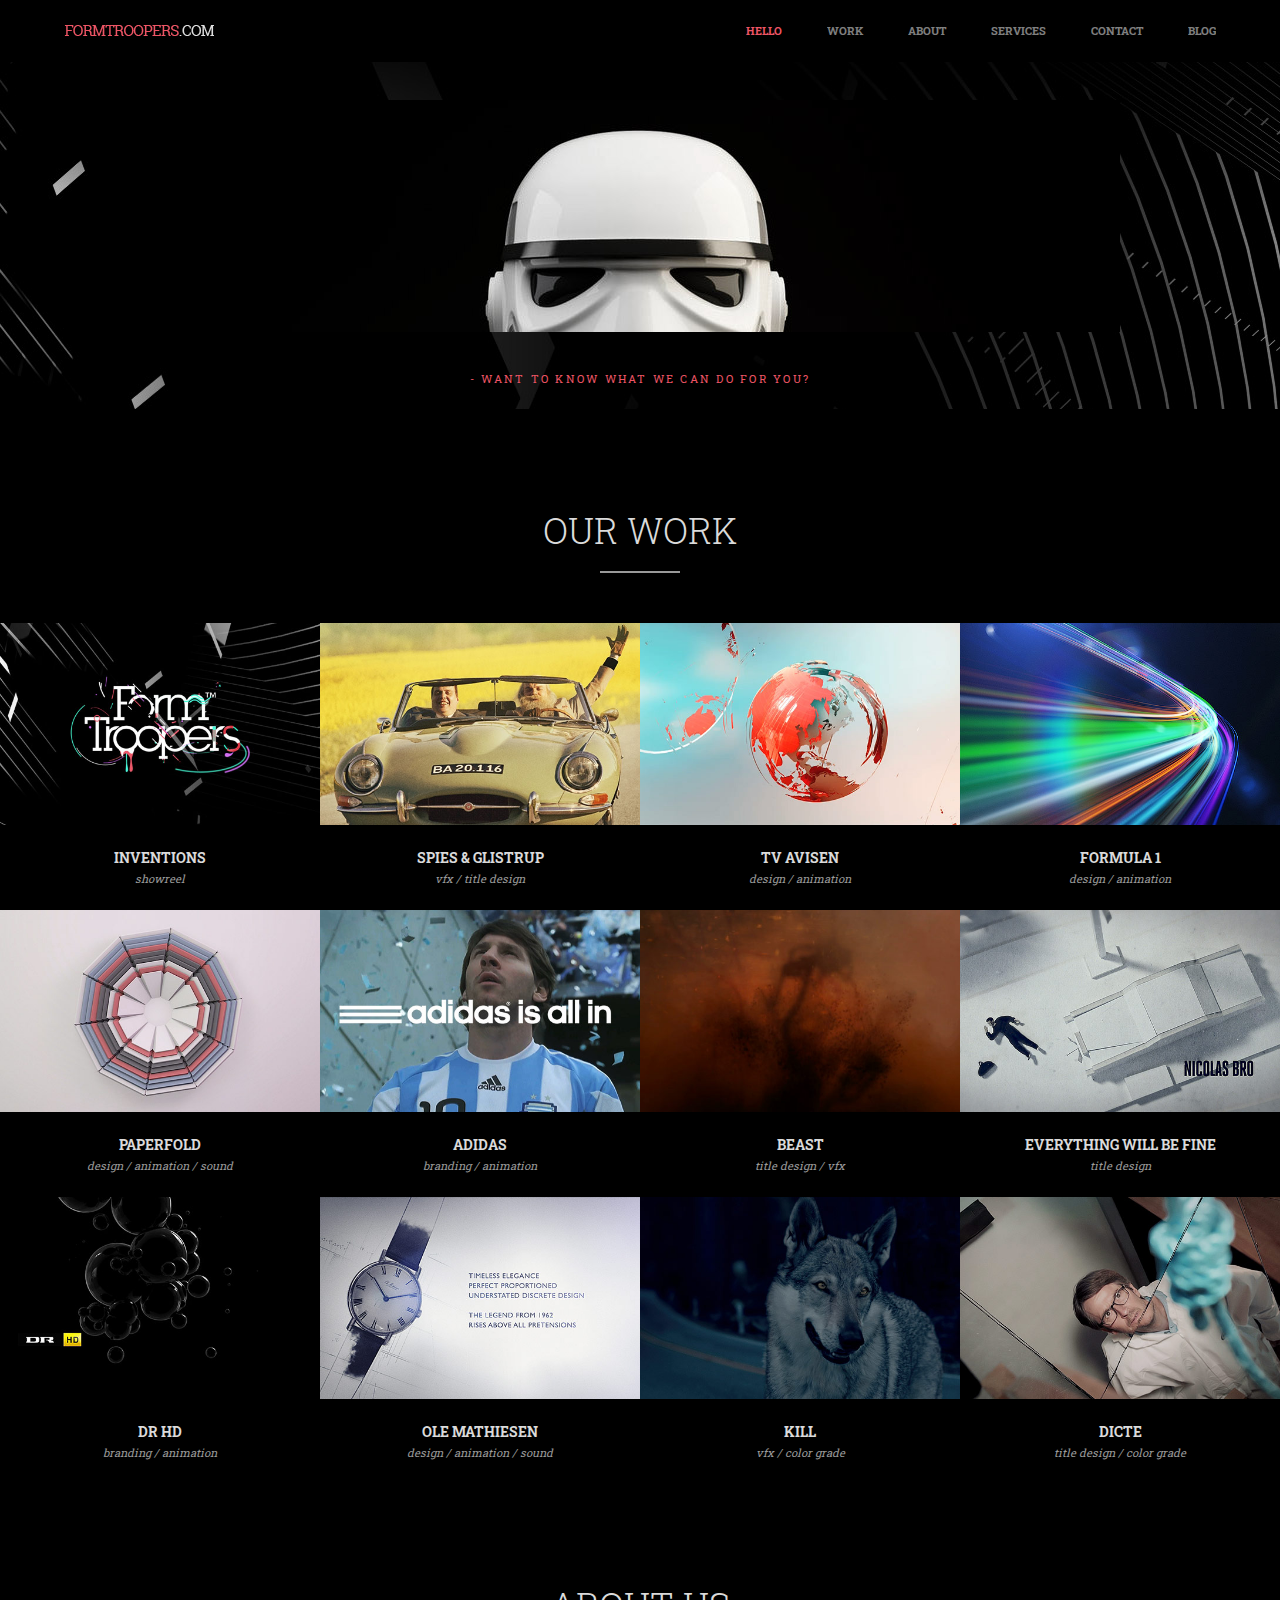
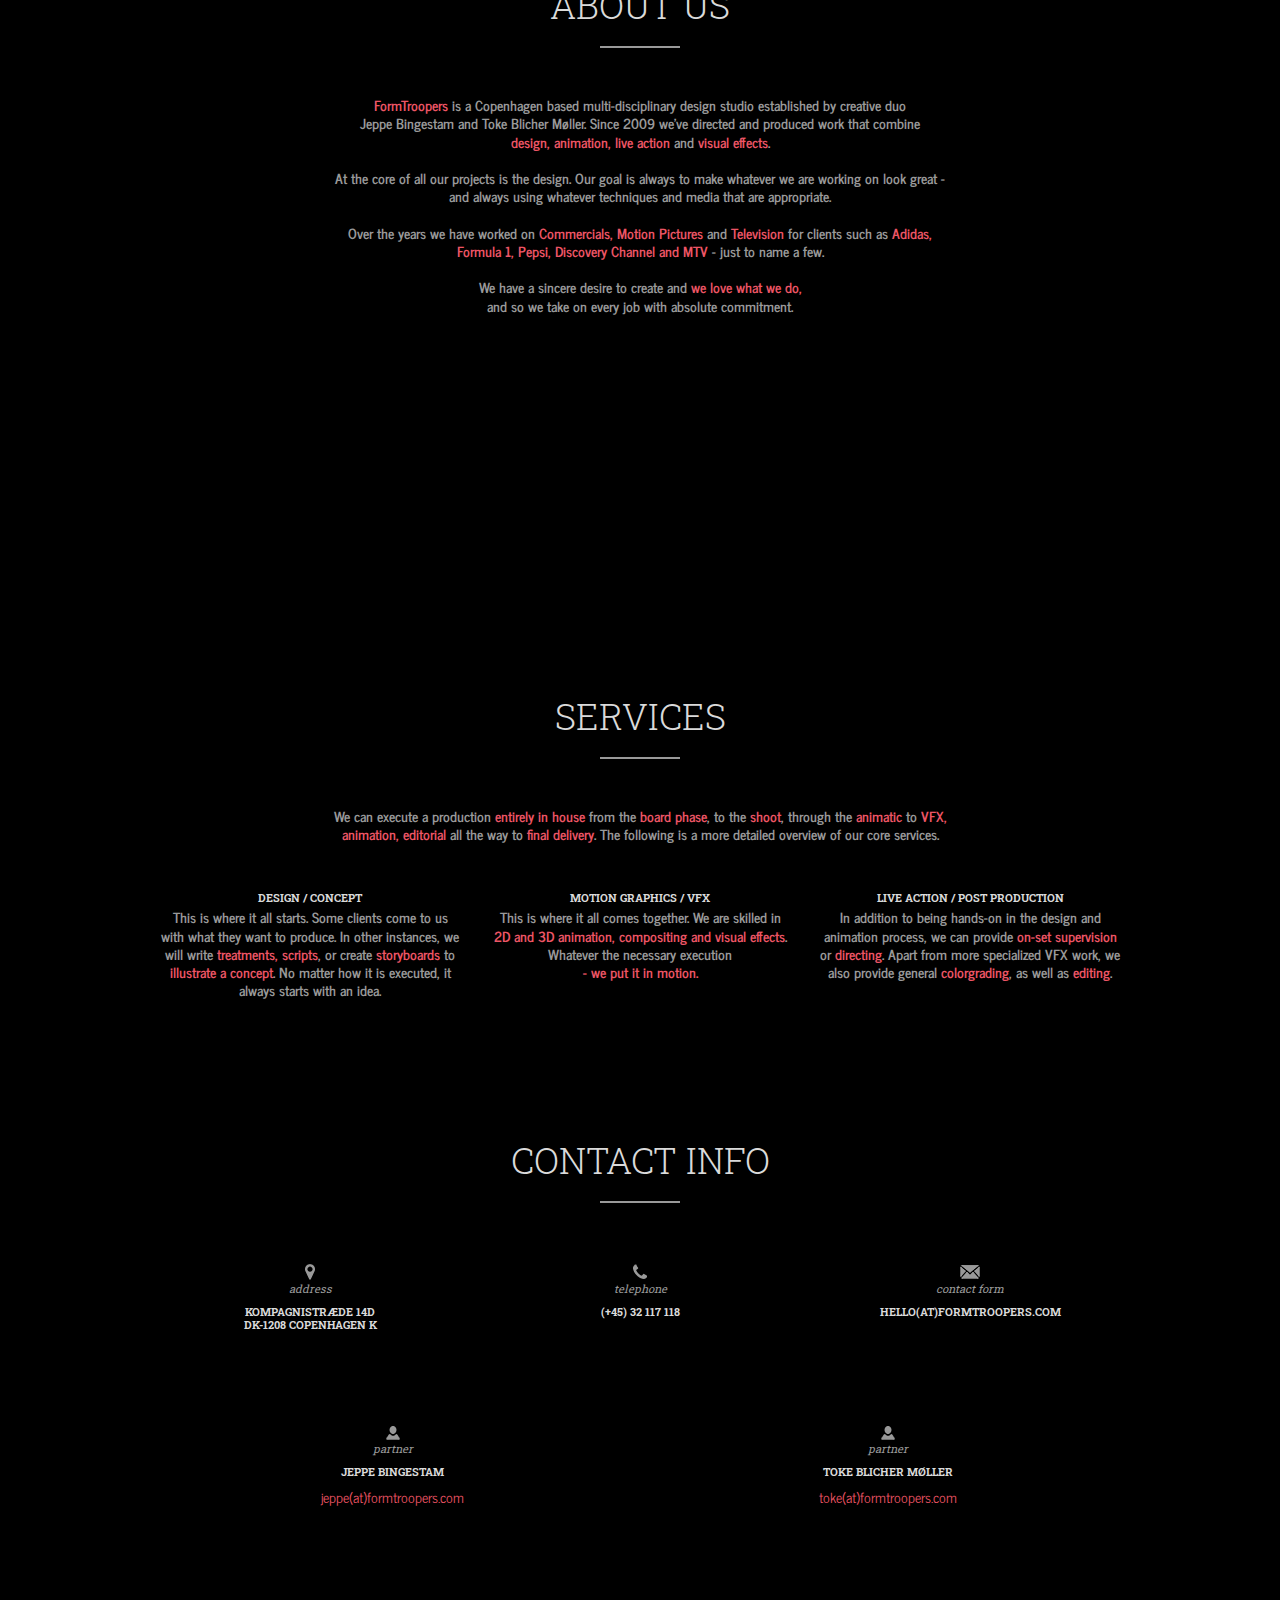
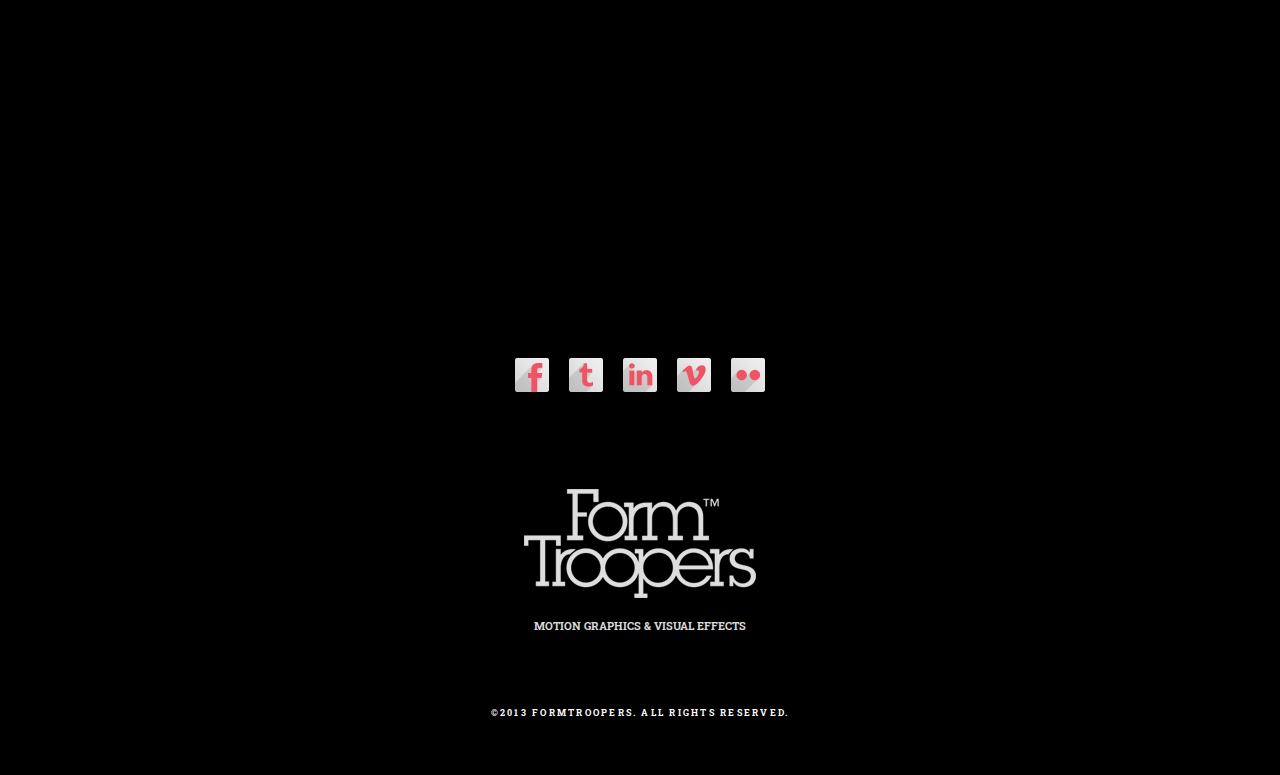
<file: NiranjanWeerakoon/index.html>
<!DOCTYPE html>
<!--[if IE 8 ]><html class="ie" xmlns="http://www.w3.org/1999/xhtml" xml:lang="en-US" lang="en-US"> <![endif]-->
<!--[if (gte IE 9)|!(IE)]><!--><html xmlns="http://www.w3.org/1999/xhtml" xml:lang="en-US" lang="en-US"><!--<![endif]-->

<!-- Mirrored from formtroopers.com/ by HTTrack Website Copier/3.x [XR&CO'2013], Sat, 02 Nov 2013 13:28:35 GMT -->
<head>
	<meta charset="utf-8">
    <!--[if IE]><meta http-equiv='X-UA-Compatible' content='IE=edge,chrome=1'><![endif]-->
	<title>FormTroopers - Motion Graphics and Visual Effects.</title>
	<meta name="description" content="FormTroopers is a Copenhagen based multi-disciplinary design studio established by creative duo Jeppe Bingestam and Toke Blicher Møller.">
	<meta name="keywords" content="formtroopers, motion graphics, vfx, graphic design, visual effects, commercials, opening titles">
	<meta name="author" content="FormTroopers">
	<meta property="og:title" content="FormTroopers - Motion Design & Visual Effects"/>
	<meta property="og:image" content="../www.formtroopers.com/images/logo_FB_Meta2.jpg"/>
	<link rel='image_src' href='../www.formtroopers.com/images/thumbnails/logo_FB_Meta2.html' />
	<meta property="og:site_name" content="FormTroopers.com"/>
	<meta property="og:description" content="FormTroopers is a Copenhagen based multi-disciplinary design studio established by creative duo Jeppe Bingestam and Toke Blicher Møller."/>
	
	<meta name="viewport" content="width=device-width, initial-scale=1, maximum-scale=1">

	<link rel="shortcut icon" href="images/favicon.png">
	<link rel="apple-touch-icon" href="images/apple-touch-icon.png">
	<link rel="apple-touch-icon" sizes="72x72" href="images/apple-touch-icon-72x72.png">
	<link rel="apple-touch-icon" sizes="114x114" href="images/apple-touch-icon-114x114.png">

	<!--[if lt IE 9]>
		<script src="http://html5shim.googlecode.com/svn/trunk/html5.js"></script>
	<![endif]-->

	<!-- Retina Images -->
	<script>if((window.devicePixelRatio===undefined?1:window.devicePixelRatio)>1)
		document.cookie='HTTP_IS_RETINA%3d1%3bpath%3d/index.html';</script>
	<!-- End Retina Images -->

	<!-- jQuery -->
	<script src="../ajax.googleapis.com/ajax/libs/jquery/1.8.2/jquery.min.js"></script>

	<!-- Fonts -->
    <link href='http://fonts.googleapis.com/css?family=Roboto+Slab:400,100,300,700' rel='stylesheet' type='text/css'>
	<!-- <link href='http://fonts.googleapis.com/css?family=Istok+Web:400,400italic' rel='stylesheet' type='text/css'> -->
	<link href='http://fonts.googleapis.com/css?family=News+Cycle:400,700' rel='stylesheet' type='text/css'>
    <!--<link href='http://fonts.googleapis.com/css?family=Belgrano' rel='stylesheet' type='text/css'>-->

	<!-- Stylesheets -->
	<link rel="stylesheet" type="text/css" href="stylesheets/loader.css">

	<link rel="stylesheet" type="text/css" href="stylesheets/reset.css">
	<link rel="stylesheet" type="text/css" href="stylesheets/grid.css">
	<link rel="stylesheet" type="text/css" href="stylesheets/style.css">


	<!-- <link rel="stylesheet" type="text/css" href="stylesheets/colors/ruby-red.css"> -->
	<!-- <link rel="stylesheet" type="text/css" href="stylesheets/colors/aqua-blue.css"> -->
	 <!-- <link rel="stylesheet" type="text/css" href="stylesheets/colors/mint-green.css">  -->
	<!-- <link rel="stylesheet" type="text/css" href="stylesheets/colors/rose-pink.css"> -->
	<!-- <link rel="stylesheet" type="text/css" href="stylesheets/colors/sunflower-yellow.css"> -->
	<!-- <link rel="stylesheet" type="text/css" href="stylesheets/colors/jeans.css"> -->
	<link rel="stylesheet" type="text/css" href="stylesheets/colors/grape.css">
	<!-- <link rel="stylesheet" type="text/css" href="stylesheets/colors/grass.css"> -->
	<!-- <link rel="stylesheet" type="text/css" href="stylesheets/colors/lavander.css"> -->
	<!-- <link rel="stylesheet" type="text/css" href="stylesheets/colors/gray.css"> -->

	<link rel="stylesheet" type="text/css" href="stylesheets/animations.css">

	<!--[if lt IE 9]>
		<link rel="stylesheet" type="text/css" href="stylesheets/ie.css" />
	<![endif]-->
		<!-- !GOOGLE MAPS -->
		<script type="text/javascript" src="http://maps.google.com/maps/api/js?sensor=false"></script>
		<script type="text/javascript">
			function initialize() {
				var latlng = new google.maps.LatLng(55.6775, 12.575475);
				var settings = {
					zoom: 16,
					center: latlng,
					mapTypeControl: true,
					mapTypeControlOptions: {style: google.maps.MapTypeControlStyle.MENU},
					navigationControl: false,
					navigationControlOptions: {style: google.maps.NavigationControlStyle.SMALL},
					mapTypeId: google.maps.MapTypeId.ROADMAP};
				var map = new google.maps.Map(document.getElementById("map_canvas"), settings);
				var styles = [
 						 {
    						stylers: [
     						 { hue: "#ed5565" },
     						 { saturation: -70 }
   							 ]
 							 }
						];

map.setOptions({styles: styles});
				var contentString = '<div id="content">'+
					'<div id="siteNotice">'+
					'</div>'+
					'<h4 id="firstHeading" class="firstHeading"><font color="#ed5565">FormTroopers</h4>'+
					'<div id="bodyContent">'+
					'<p>Motion Design & VFX</p>'+
					'</div>'+
					'</div>';
				var infowindow = new google.maps.InfoWindow({
					content: contentString
				});
				
				var companyImage = new google.maps.MarkerImage('images/logoMaps.png',
					new google.maps.Size(100,50),
					new google.maps.Point(0,0),
					new google.maps.Point(50,50));

				var companyShadow = new google.maps.MarkerImage('images/skygge.png',
					new google.maps.Size(130,50),
					new google.maps.Point(0,0),
					new google.maps.Point(50, 50));
					

				var companyPos = new google.maps.LatLng(55.677461, 12.57547);

				var companyMarker = new google.maps.Marker({
					position: companyPos,
					map: map,
					icon: companyImage,
					shadow: companyShadow,
					title:"FormTroopers",
					zIndex: 3});
				
				/*
var trainImage = new google.maps.MarkerImage('images/train.png',
					new google.maps.Size(50,50),
					new google.maps.Point(0,0),
					new google.maps.Point(50,50)
				);

				var trainShadow = new google.maps.MarkerImage('images/train_shadow.png',
					new google.maps.Size(70,50),
					new google.maps.Point(0,0),
					new google.maps.Point(60, 50)
				);

				var trainPos = new google.maps.LatLng(57.0429, 9.9173);

				var trainMarker = new google.maps.Marker({
					position: trainPos,
					map: map,
					icon: trainImage,
					shadow: trainShadow,
					title:"Train Station",
					zIndex: 2
				});

				var parkingImage = new google.maps.MarkerImage('images/parking.png',
					new google.maps.Size(50,50),
					new google.maps.Point(0,0),
					new google.maps.Point(50,50)
				);

				var parkingShadow = new google.maps.MarkerImage('images/parking_shadow.png',
					new google.maps.Size(70,50),
					new google.maps.Point(0,0),
					new google.maps.Point(60, 50)
				);

				var parkingPos = new google.maps.LatLng(57.0437, 9.9147);

				var parkingMarker = new google.maps.Marker({
					position: parkingPos,
					map: map,
					icon: parkingImage,
					shadow: parkingShadow,
					title:"Parking Lot",
					zIndex: 1
				});
*/
				
				google.maps.event.addListener(companyMarker, 'click', function() {
					infowindow.open(map,companyMarker);
				});
			}
		</script>
		

</head>

<body class="royal_loader">

	<!-- Begin Navigation -->
	<nav class="clearfix">

		<!-- Logo -->
		<div class="logo">
			<a id="top" href="#"><img src="images/logo.png" width="150" height="30" alt="Visia"></a>
		</div>

		<!-- Mobile Nav Button -->
		<button type="button" class="nav-button" data-toggle="collapse" data-target=".nav-content">
	      <span class="icon-bar"></span>
	      <span class="icon-bar"></span>
	      <span class="icon-bar"></span>
	    </button>

	    <!-- Navigation Links -->
	    <div class="navigation">
			<ul class="nav-content">
				<li><a class="active" href="#section1">Hello</a></li>
				<li><a href="#section4">Work</a></li>
				<li><a href="#section2">About</a></li>
				<li><a href="#section3">Services</a></li>
				<li><a href="#section5">Contact</a></li>
				<li><a href="http://formtroopers.tumblr.com/" target="_blank">Blog</a></li>
			</ul>
		</div>

	</nav>
	<!-- End Navigation -->	
	<!-- !HOMEPAGE -->
	<!-- Begin Hero -->
    <section id="section1" class="parallax-bg1 parallax colored clearfix">
		<!--<div class="content dark padded container">-->
        <div class="content container">

			<!-- Text -->
			<div class="title grid-full">
			<!-- <img class="animated slide"  data-appear-bottom-offset="10" src="images/logo_myown.png"> -->
			<img src="images/about.jpg">
				<class="sub-heading">
				<ul class="call-to-action">
				<li><h6><a class="button no-border" href="#section3">- Want to know what we can do for you?</a></h6></li>
			</ul>
				<!-- <h6>We're a multi-disciplinary design studio based Copenhagen</h6><br> -->
			</div>

		 	<!-- Buttons -->
			<!--
<ul class="call-to-action">
				<li><a class="button no-border" href="#section3">- Want to know what we can do for you?</a></li><br><br>
			</ul>
-->

		</div>
		
	</section>
	
	<!-- End Hero -->
	<!-- !WORK -->
	<!-- Begin About -->
    <section id="section4" class="portfolio clearfix">

		<!-- Title -->
		<div class="content container">
			<div class="title grid-full">
				<h2>Our work</h2>
				<span class="border"></span>
			</div>
		</div>

		<!-- Ajax Section -->
		<div class="ajax-section container">
			<div class="loader"></div>
			<!--<div class="project-navigation">
				<ul>
					<li class="nextProject"><a href="#"></a></li>
					<li class="prevProject"><a href="#"></a></li>
				</ul>
			</div>-->
			<div class="closeProject">
				<a href="#"><i class="icon-remove"></i></a>               
			</div>
            <div class="ajax-content clearfix"></div>
		</div>
		<!-- End Ajax Section -->

		<!-- Thumbnails -->
		<ul class="projectlist clearfix">
			<li class="project">
				<a href="#!projects/reel.html">
					<img src="images/thumbnails/reel.jpg" alt="thumbnail">
					<div class="projectinfo">
						<div class="meta">
							<h4>Inventions</h4>
							<h6><em>showreel</em></h6>
						</div>
					</div>
				</a>
			</li>
			<li class="project">
				<a href="#!projects/spies.html">
					<img src="images/thumbnails/spies.jpg" alt="thumbnail">
					<div class="projectinfo">
						<div class="meta">
							<h4>Spies & Glistrup</h4>
							<h6><em>vfx / title design</em></h6>
						</div>
					</div>
				</a>
			</li>
			<li class="project">
				<a href="#!projects/tva.html">
					<img src="images/thumbnails/tva.jpg" alt="thumbnail">
					<div class="projectinfo">
						<div class="meta">
							<h4>TV Avisen</h4>
							<h6><em>design / animation</em></h6>
						</div>
					</div>
				</a>
			</li>
			<li class="project">
				<a href="#!projects/f1.html">
					<img src="images/thumbnails/f1.jpg" alt="thumbnail">
					<div class="projectinfo">
						<div class="meta">
							<h4>Formula 1</h4>
							<h6><em>design / animation</em></h6>
						</div>
					</div>
				</a>
			</li>
			<li class="project">
				<a href="#!projects/paperfold.html">
					<img src="images/thumbnails/paperfold.jpg" alt="thumbnail">
					<div class="projectinfo">
						<div class="meta">
							<h4>Paperfold</h4>
							<h6><em>design / animation / sound</em></h6>
						</div>
					</div>
				</a>
			</li>
			<li class="project">
				<a href="#!projects/adidas.html">
					<img src="images/thumbnails/adidas.jpg" alt="thumbnail">
					<div class="projectinfo">
						<div class="meta">
							<h4>Adidas</h4>
							<h6><em>branding / animation</em></h6>
						</div>
					</div>
				</a>
			</li>
            <li class="project">
				<a href="#!projects/beast.html">
					<img src="images/thumbnails/beast.jpg" alt="thumbnail">
					<div class="projectinfo">
						<div class="meta">
							<h4>Beast</h4>
							<h6><em>title design / vfx</em></h6>
						</div>
					</div>
				</a>
			</li>
			<li class="project">
				<a href="#!projects/abgi.html">
					<img src="images/thumbnails/abgi.jpg" alt="thumbnail">
					<div class="projectinfo">
						<div class="meta">
							<h4>Everything will be fine</h4>
							<h6><em>title design</em></h6>
						</div>
					</div>
				</a>
			</li>
            <li class="project">
				<a href="#!projects/drhd.html">
					<img src="images/thumbnails/drhd.jpg" alt="thumbnail">
					<div class="projectinfo">
						<div class="meta">
							<h4>DR HD</h4>
							<h6><em>branding / animation</em></h6>
						</div>
					</div>
				</a>
			</li>
			<li class="project">
				<a href="#!projects/om.html">
					<img src="images/thumbnails/om.jpg" alt="thumbnail">
					<div class="projectinfo">
						<div class="meta">
							<h4>Ole Mathiesen</h4>
							<h6><em>design / animation / sound</em></h6>
						</div>
					</div>
				</a>
			</li>
			<li class="project">
				<a href="#!projects/kill.html">
					<img src="images/thumbnails/kill.jpg" alt="thumbnail">
					<div class="projectinfo">
						<div class="meta">
							<h4>Kill</h4>
							<h6><em>vfx / color grade</em></h6>
						</div>
					</div>
				</a>
			</li>
			<li class="project">
				<a href="#!projects/dicte.html">
					<img src="images/thumbnails/dicte.jpg" alt="thumbnail">
					<div class="projectinfo">
						<div class="meta">
							<h4>Dicte</h4>
							<h6><em>title design / color grade</em></h6>
						</div>
					</div>
				</a>
			</li>
		</ul>

	</section>
	
	<!-- End About -->
	<!-- !ABOUT FT -->
	<!-- Begin Services -->
	 <section id="section2" class="content container">

		<!-- Text -->
		<div class="title grid-full">
			<h2>About us</h2>
			<span class="border"></span>
			<p class="sub-heading"><font color="#ed5565">FormTroopers <font color="#999">is a Copenhagen based multi-disciplinary design studio established by creative duo<br>Jeppe Bingestam and Toke Blicher Møller. Since 2009 we've directed and produced work that combine<br><font color="#ed5565">design, animation, live action <font color="#999">and <font color="#ed5565">visual effects<font color="#999">.<br><br><font color="#999">At the core of all our projects is the design. Our goal is always to make whatever we are working on look great - and always using whatever techniques and media that are appropriate.<br><br>Over the years we have worked on <font color="#ed5565">Commercials, Motion Pictures <font color="#999">and <font color="#ed5565">Television <font color="#999">for clients such as <font color="#ed5565">Adidas, Formula 1, Pepsi, Discovery Channel and MTV <font color="#999">- just to name a few.<br><br>We have a sincere desire to create and <font color="#ed5565">we love what we do,<font color="#999"><br>and so we take on every job with absolute commitment.</p>
		</div>

		<!-- Image -->
		<img class="animated slide"  data-appear-bottom-offset="100" src="images/about.jpg" alt="About FormTrooeprs">
	</section>
	<!-- End Services -->
	<!-- !SERVICES -->
	<!-- Begin Portfolio -->
    <section id="section3" class="parallax-bg1 parallax colored clearfix">
		<!--<div class="content dark padded container">-->
        <div class="content container">

			<!-- Text -->
			<div class="title grid-full">
				<h2>Services</h2>
				<span class="border"></span>
				<p class="sub-heading">We can execute a production <font color="#ed5565">entirely in house <font color="#999">from the <font color="#ed5565">board phase<font color="#999">, to the <font color="#ed5565">shoot<font color="#999">, through the <font color="#ed5565">animatic<font color="#999"> to <font color="#ed5565">VFX, <font color="#ed5565">animation, <font color="#ed5565">editorial <font color="#999">all the way to <font color="#ed5565">final delivery<font color="#999">. The following is a more detailed overview of our core services.</p>
			</div>
			<!-- <div class="project-info clearfix"> -->
			<div class="grid-2">
				<h6>Design / Concept</h6>
				<p>This is where it all starts. Some clients come to us with what they want to produce. In other instances, we will write <font color="#ed5565">treatments, scripts<font color="#999">, or create <font color="#ed5565">storyboards<font color="#999"> to <font color="#ed5565">illustrate a concept<font color="#999">. No matter how it is executed, it always starts with an idea<font color="#999">.</p>
                <!-- <a href="#">View example case →<br><br><br></a> -->
			</div>
			<div class="grid-2">
				<h6>Motion Graphics / VFX</h6>
				<p>This is where it all comes together. We are skilled in <font color="#ed5565">2D and 3D animation, compositing and visual effects<font color="#999">. Whatever the necessary execution<font color="#ed5565"><br>- we put it in motion.</p>
                <!-- <a href="#!projects/tva.html">View example case →</a> -->
			</div>
			<div class="grid-2">
				<h6>Live Action / Post Production</h6>
				<p>In addition to being hands-on in the design and animation process, we can provide <font color="#ed5565">on-set supervision<font color="#999"> or <font color="#ed5565">directing<font color="#999">. Apart from more specialized VFX work, we also provide general <font color="#ed5565">colorgrading<font color="#999">, as well as <font color="#ed5565">editing<font color="#999">.</p><br><br>
				<!-- <a href="#">View example case →</a> -->
			</div>
		</div>
		

					

			</ul>
		</div>
		
	</section>
   
	
	<!-- End Portfolio -->
	<!-- !CONTACT -->
	<!-- Begin Team -->
	<section id="section5" class="content container">
		<div class="title grid-full">
			<h2>Contact Info</h2>
			<span class="border"></span><br><br><br>
		</div>
		<ul class="team-list clearfix">
       			<div class="name">
			<!--<li class="team-member grid-2">-->
                <li class="team-member grid-2">
						<img src="images/icons/locationBlack.png" alt="location" width="20" height="20">
                        <h6><em>address</em></h6>
						<h6>Kompagnistræde 14D<br>DK-1208 Copenhagen K</h6>
				</li>
			<!--</li>-->
            <li class="grid-2">
            		<div class="name">
					<img src="images/icons/telephoneBlack.png" alt="telephone" width="20" height="20">
                    <h6><em>telephone</em></h6>
					<h6>(+45) 32 117 118</h6>
				</li>
			<li class="grid-2">
            		<div class="name">
					<a id="contact-open" href="#">
						<img src="images/icons/mailBlack.png" alt="mail" width="20" height="20">
                        <h6><em>contact form</em></h6>
						<h6>hello(at)formtroopers.com</h6>
					</a>
				</li>      
		</ul>
        <ul class="team-list clearfix">
		<li class="team-member grid-half">
        		<img src="images/icons/staffBlack.png" alt="telephone" width="20" height="20">
				<div class="name">
					<h6><em>partner</em></h6>
					<h6>Jeppe Bingestam</h6>
				</div>
				<p><a href="mailto:jeppe@formtroopers.com">jeppe(at)formtroopers.com</a></p>
				<!--<ul class="social-list">
					<li><a href="http://www.google.com" target="_blank"><i class="social-icon google small"></i></a></li>
					<li><a href="http://www.linkedin.com" target="_blank"><i class="social-icon linkedin small"></i></a></li>
				</ul>-->
			</li>	
		<li class="team-member grid-half">
        		<img src="images/icons/staffBlack.png" alt="telephone" width="20" height="20">
				<div class="name">
					<h6><em>partner</em></h6>
					<h6>Toke Blicher Møller</h6>	
				</div>
				<p><a href="mailto:toke@formtroopers.com">toke(at)formtroopers.com</a></p>
				<!--<ul class="social-list">
					<li><a href="http://www.google.com" target="_blank"><i class="social-icon google small"></i></a></li>
					<li><a href="http://www.linkedin.com" target="_blank"><i class="social-icon linkedin small"></i></a></li>
				</ul>	-->
			</li>	
		</ul>
        <!--<div class="copyright grid-full"><h6>CVR: 28369832 // Bank:  Jyske Bank // Reg.no: 5065 // Account no: 0002836987</h6></div>-->
		<!--<img class="animated slide" src="images/team.jpg" alt="team" data-appear-bottom-offset="150">-->
        <body onload="initialize()">
		<div id="map_canvas" style="width:960px; height:350px"></div>
	
	</section>
	<!-- End Team -->

	<!-- Begin Footer -->
	<!-- !SOCIAL LINKS -->
	<footer id="footer" class="clearfix">
		<section class="parallax-bg3 parallax black clearfix">
			<!-- <div class="container"> -->
				
			<!-- Social Links -->
			<ul class="social-links grid-full">
            	<!-- <h6>FormTroopers around the net</h6> -->
				<li><a href="https://www.facebook.com/pages/FormTroopers/439883266031225" target="_blank"><img src="images/icons/facebook-large.png" alt="facebook" width="36" height="36"></a></li>
				
                <!--Twitter-->
                <!--<li><a href="http://twitter.com" target="_blank"><img src="images/icons/twitter-large.png" alt="twitter" width="36" height="36"></a></li>-->
                

				 <!--Tumblr-->
				<li><a href="http://formtroopers.tumblr.com/" target="_blank"><img src="images/icons/tumblr-large.png" alt="dribbble" width="36" height="36"></a></li>
				

				<!-- LinkedIn-->
				<li><a href="http://www.linkedin.com/company/formtroopers" target="_blank"><img src="images/icons/linkedin-large.png" alt="linkedin" width="36" height="36"></a></li>
				

				<!-- YouTube
				<li><a href="http://youtube.com" target="_blank"><img src="images/icons/youtube-large.png" alt="youtube" width="36" height="36"></a></li>
				-->

				<!-- Vimeo-->
				<li><a href="https://vimeo.com/formtroopers" target="_blank"><img src="images/icons/vimeo-large.png" alt="vimeo" width="36" height="36"></a></li>
				

				<!-- Flickr-->
				<li><a href="http://www.flickr.com/photos/formtroopers/" target="_blank"><img src="images/icons/flickr-large.png" alt="flickr" width="36" height="36"></a></li>
				

				<!-- RSS
				<li><a href="http://rss.com" target="_blank"><img src="images/icons/rss-large.png" alt="rss" width="36" height="36"></a></li>
				-->

				<!-- Google Plus
				<li><a href="http://google.com" target="_blank"><img src="images/icons/google-large.png" alt="google" width="36" height="36"></a></li>
				-->
			</ul>

			<!-- Copyright Info -->
			<div class="title grid-full">
			<img src="images/logo_myown.png">
				<class="sub-heading">
				<h6>Motion Graphics & Visual Effects</h6><br>
			</div>
			<div class="copyright grid-full"><font color="#ffffff"><h6><small><font color="#ffffff">©2013 FormTroopers. All rights reserved.<br><br><br><br></small></h6></div>
			
		</div>
		<!-- Contact Form -->
		<div id="contact-form" class="dark clearfix">
			<div class="container">
				<div class="contact-heading grid-full">
					<h3>Get in touch</h3>
					<span class="border"></span>
				</div>
			</div>

			<form method="post" action="http://formtroopers.com/post.php" name="contactform" id="contactform" class="container">
				<fieldset>
					<div class="form-field grid-half">
						<label for="name">Name</label>
						<span><input type="text" name="name" id="name" /></span>
					</div>
					<div class="form-field grid-half">
						<label for="email">Email</label>
						<span><input type="email" name="email" id="email" /></span>
					</div>
					<div class="form-field grid-full">
						<label for="message">Message</label>
						<span><textarea name="message" id="message"></textarea></span>
					</div>
				</fieldset>
				<div class="form-click grid-full">
					<span><input type="submit" name="submit" value="Send" id="submit" /></span>
				</div>
				<div id="alert" class="grid-full"></div>
			</form>	
		</div>

		
	</footer>
	<!-- End Footer -->

	<!-- Javascript -->
	<script src="javascript/royal-preloader.js" type="text/javascript" charset="utf-8"></script>
	<script type="text/javascript">

		//Replace with your own image's paths
	   var images = {
	        'parallax1':    'http://www.formtroopers.com/images/parallax-bg1.jpg',
	        /* 'parallax2':    'http://www.formtroopers.com/demo/visia/images/services-red.jpg', */
	        'parallax3':    'http://www.formtroopers.com/images/parallax-bg3.jpg',
	        'About Us': 	'http://www.formtroopers.com/images/about.jpg',
	        'MyLogo':     	'http://www.formtroopers.com/images/logo_myown.png',
	        'Thumb1':   	'http://www.formtroopers.com/images/thumbnails/spies.jpg',
	        'Thumb2':   	'http://www.formtroopers.com/images/thumbnails/tva.jpg',
	        'Thumb3':   	'http://www.formtroopers.com/images/thumbnails/f1.jpg',
	        'Thumb4':   	'http://www.formtroopers.com/images/thumbnails/paperfold.jpg',
	        'Thumb5':   	'http://www.formtroopers.com/images/thumbnails/adidas.jpg',
	        'Thumb6':   	'http://www.formtroopers.com/images/thumbnails/beast.jpg',
	        'Thumb7':   	'http://www.formtroopers.com/images/thumbnails/abgi.jpg',
	        'Thumb8':   	'http://www.formtroopers.com/images/thumbnails/reel.jpg'
	    };
	 
	    // config
	    Royal_Preloader.config({
	        mode:       'number',
	        images:     images,
	        timeout:    10,
	        showInfo:   false,
	        background: ['#000']
	    });
	</script>
	<script src="javascript/smoothscroll.js" type="text/javascript" charset="utf-8"></script>
	<script src="javascript/waypoints.js" type="text/javascript" charset="utf-8"></script>
	<script src="javascript/parallax.js" type="text/javascript" charset="utf-8"></script>
	<script src="javascript/navigation.js" type="text/javascript" charset="utf-8"></script>
	<script src="javascript/jquery.easing.js" type="text/javascript" charset="utf-8"></script>
	<script src="javascript/jquery.fittext.js" type="text/javascript" charset="utf-8"></script>
	<script src="javascript/jquery.localscroll.js" type="text/javascript" charset="utf-8"></script>
	<script src="javascript/jquery.scrollto.js" type="text/javascript" charset="utf-8"></script>
	<script src="javascript/jquery.appear.js" type="text/javascript" charset="utf-8"></script>
	<script src="javascript/jquery.waitforimages.js" type="text/javascript" charset="utf-8"></script>
	<script src="javascript/jquery.bxslider.js" type="text/javascript" charset="utf-8"></script>
	<script src="javascript/jquery.fitvids.js" type="text/javascript" charset="utf-8"></script>
	<script src="javascript/main.js" type="text/javascript" charset="utf-8"></script>

</body>


<!-- Mirrored from formtroopers.com/ by HTTrack Website Copier/3.x [XR&CO'2013], Sat, 02 Nov 2013 13:29:12 GMT -->
</html>
</file>
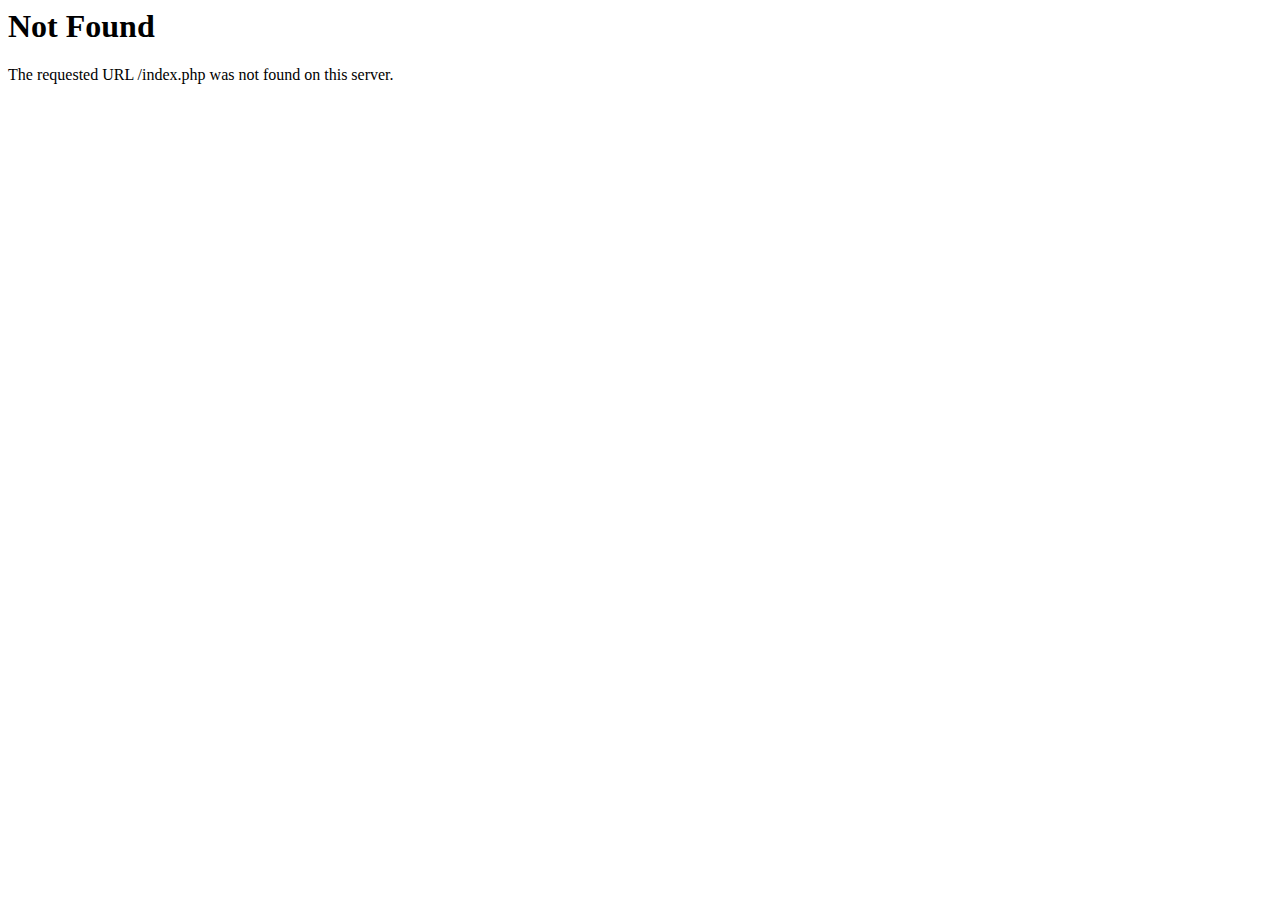
<file: NiranjanWeerakoon/HTTP_IS_RETINA=1;path=/index.html>
<!DOCTYPE HTML PUBLIC "-//IETF//DTD HTML 2.0//EN">
<html><head>
<title>404 Not Found</title>
</head><body>
<h1>Not Found</h1>
<p>The requested URL /index.php was not found on this server.</p>
</body></html>
</file>
<file: NiranjanWeerakoon/stylesheets/loader.css>
body.royal_loader {
    background: none;
    visibility: hidden;
}
#royal_preloader {
    font-family: Arial;
    font-size: 12px;
    visibility: visible;
    position: fixed;
    top: 0px;
    right: 0px;
    bottom: 0px;
    left: 0px;
    z-index: 9999999999;
    -webkit-transition: opacity 0.2s linear 0.8s;
       -moz-transition: opacity 0.2s linear 0.8s;
        -ms-transition: opacity 0.2s linear 0.8s;
         -o-transition: opacity 0.2s linear 0.8s;
            transition: opacity 0.2s linear 0.8s;
}
#royal_preloader.complete {
    opacity: 0;
}
#royal_preloader .background {
    position: absolute;
    top: 0px;
    bottom: 0px;
    left: 0px;
    right: 0px;
    background-color: #000;
    -webkit-transition: background 0.5s linear;
       -moz-transition: background 0.5s linear;
        -ms-transition: background 0.5s linear;
         -o-transition: background 0.5s linear;
            transition: background 0.5s linear;
}
#royal_preloader.number .name {
    position: absolute;
    top: 20%;
    left: 0px;
    right: 0px;
    text-transform: uppercase;
    color: #000;
    text-align: center;
    opacity: 0;
    -webkit-transition: -webkit-transform 0.3s linear;
       -moz-transition: -moz-transform 0.3s linear;
        -ms-transition: -ms-transform 0.3s linear;
         -o-transition: -o-transform 0.3s linear;
            transition: transform 0.3s linear;
    -webkit-animation: fly 0.3s;
       -moz-animation: fly 0.3s;
        -ms-animation: fly 0.3s;
         -o-animation: fly 0.3s;
            animation: fly 0.3s;
}
#royal_preloader.number .percentage {
    font-family: "Times New Roman", Times, serif; font-style: italic;
    color: #999;
    text-align: center;
    margin: -90px 0px 0px -90px;
    background-image: url('../images/loading.gif');
    background-repeat: no-repeat;
    background-position: 50% 0;
    padding-top: 80px;
    width: 180px;
    position: absolute;
    font-size: 15px;
    top: 50%;
    left: 50%;
    -webkit-transition: all 0.3s linear 0.5s;
       -moz-transition: all 0.3s linear 0.5s;
        -ms-transition: all 0.3s linear 0.5s;
         -o-transition: all 0.3s linear 0.5s;
            transition: all 0.3s linear 0.5s;
}
#royal_preloader.text .loader {
    color: #999;
    position: absolute;
    top: 50%;
    left: 50%;
    height: 30px;
    line-height: 30px;
    margin-top: -15px;
    letter-spacing: 3px;
    font-size: 16px;
    white-space: nowrap;
}
#royal_preloader.text .loader div {
    position: absolute;
    top: 0px;
    right: 0px;
    bottom: 0px;
    left: 0%;
    background-color: #000000;
    opacity: 0.7;
    filter: alpha(opacity=70);
    -webkit-transition: left 0.3s linear;
       -moz-transition: left 0.3s linear;
        -ms-transition: left 0.3s linear;
         -o-transition: left 0.3s linear;
            transition: left 0.3s linear;
}
#royal_preloader.logo .loader {
    width: 80px;
    height: 80px;
    position: absolute;
    left: 50%;
    top: 50%;
    margin: -40px 0px 0px -40px;
    overflow: hidden;
    background-position: 50% 50%;
    background-repeat: no-repeat;
    background-size: cover;
    border-radius: 100%;
}
#royal_preloader.logo .loader div {
    position: absolute;
    bottom: 0%;
    left: 0px;
    right: 0px;
    height: 100%;
    opacity: 0.7;
    filter: alpha(opacity=70);
    -webkit-transition: bottom 0.3s linear;
       -moz-transition: bottom 0.3s linear;
        -ms-transition: bottom 0.3s linear;
         -o-transition: bottom 0.3s linear;
            transition: bottom 0.3s linear;
}
#royal_preloader.logo .percentage {
    position: absolute;
    width: 80px;
    height: 40px;
    line-height: 40px;
    top: 50%;
    left: 50%;
    margin: 40px 0px 0px -40px;
    color: #000;
    text-align: center;
    font-family: Arial;
    font-size: 12px;
    font-weight: bold;
}

@-webkit-keyframes fly {
    0% { opacity: 0; top: 50%; }
    20% {opacity: 1; top: 40%; }
    100% { opacity: 0; top: 20%;}
}
@-moz-keyframes fly {
    0% { opacity: 0; top: 50%; }
    20% {opacity: 1; top: 40%; }
    100% { opacity: 0; top: 20%;}
}
@-ms-keyframes fly {
    0% { opacity: 0; top: 50%; }
    20% {opacity: 1; top: 40%; }
    100% { opacity: 0; top: 20%;}
}
@-o-keyframes fly {
    0% { opacity: 0; top: 50%; }
    20% {opacity: 1; top: 40%; }
    100% { opacity: 0; top: 20%;}
}
@keyframes fly {
    0% { opacity: 0; top: 50%; }
    20% {opacity: 1; top: 40%; }
    100% { opacity: 0; top: 20%;}
}
</file>
<file: NiranjanWeerakoon/stylesheets/style.css>
/*
Name: Visia
Version: 1.1
Author: Aether Themes
Author URI: http://www.aetherthemes.com
*/


/* =Table of Contents
--------------------------------------------------------------
	=Common Styles
	=Typography
	=Buttons
	=Content Styles
	=Navigation
	=Hero
	=Services
	=Portfolio
	=Project
	=Team
	=Testimonials
	=Footer
	=Blog
	=Slider
	=Media
*/


/* =Common Styles
-------------------------------------------------------------- */

body { 
	background: #000;
	color: #999999;
	font: normal 14px "Roboto Slab", serif;
	font-weight: 400;
}

section { overflow: hidden; }
::selection { background: #ee5689; color: #fff; }
::-moz-selection { background: #ee5689; color: #fff; }
#loading { display: none; }

/* =Typography
-------------------------------------------------------------- */

p { font-family: 'News Cycle', sans-serif;
	font-weight: 700;
	font-size: 1em;
	color: #999;
	line-height: 1.3em;
	margin: 0 0 20px;
}

em { font-style: italic; }
strong { font-weight: 700; }
small { font-size: 0.8em; }

h1,h2,h3,h4,h5 {
	color: #dadada;
	font-style: normal;
	font-weight: 400;
	line-height: 1.17em;
	margin: 0 0 20px;
}
h6 {
	color: #dadada;
	font-style: normal;
	font-weight: 400;
	line-height: 1.17em;
	margin: 0 0 4px;
}

h1 {
	font-size: 3.46666666667em;
	text-transform: uppercase;
	letter-spacing: 0.20em;
}

h2 {
	/*font-family: 'Noto Sans', sans-serif;*/
	/*font-style: italic;*/
	/* color: #ed5565; */
	font-size: 2.5em;
	text-transform: uppercase;
	/* letter-spacing: 0.20em; */
	font-weight: 300;
}

h3 {
	font-size: 1em;
	text-transform: uppercase;
	letter-spacing: 0.20em;
	font-weight: 300;
}

h4 {
	font-size: 1em;
	text-transform: uppercase;
	font-weight: 700;	
}

h5 {
	font-size: 1em;
	font-weight: 400;
}

h6 {
	font-size: 0.8em;
	text-transform: uppercase;
	font-weight: 700;
}

/* Typography for dark backgrounds */

.dark p, .dark h1, .dark h2, .dark h3, .dark h4, .dark h5, .dark h6 { color: #fff; }
.dark a { color: #fff!important; }

/* Links */
a, a:visited { font-weight: 400; text-decoration: none; }


/* =Buttons
-------------------------------------------------------------- */

.button {
	display: inline-block;
	padding: 20px 55px;
	font-size: 1em;
	text-transform: uppercase;
	letter-spacing: 0.20em;
	font-weight: 400;
	border-radius: 3px;
		-webkit-border-radius: 3px;
		-moz-border-radius: 3px;
}

.dark .button { border: 1px solid #fff!important; }
.dark .button:hover { background: rgba(255, 255, 255, .1); filter: alpha(opacity=50); }

.button.no-border { border: none!important; padding: 20px 0px; }

.button.no-border:hover {
	border: none!important;
	background: transparent;
	opacity: .7;
    filter: alpha(opacity=70);
}

.button .icon {
	display: inline-block;
	margin-left: 17px;
	margin-bottom: -6px;
	width: 26px;
	height: 26px;
	cursor: pointer;
	background: url(../images/icons/right.png) no-repeat center center;
}



/* =Content Styles
-------------------------------------------------------------- */

.content { padding-top: 100px; text-align: center; }
.content.padded { padding-bottom: 100px; }

.parallax {
	width: 100%;
	background-attachment: fixed;
	background-position: 50% 0;
}

/* Parallax Fix */
@media only screen and (min-width: 1930px) { .parallax { background-size: cover; } }

.parallax.black { background-color: #000000; }

.parallax.no-parallax { background-size: cover!important; background-attachment: scroll!important; background-position: center!important; }

.parallax-bg1 { background-image: url(../images/parallax-bg1.jpg); }
.parallax-bg2 { background-image: url(../images/parallax-bg1.jpg); }
.parallax-bg3 { background-image: url(../images/parallax-bg3.jpg); }

.title { text-align: center; }

.sub-heading { margin: 48px auto; max-width: 630px; }

.border {
	display: block;
	width: 80px;
	height: 2px;
	background: #999999;
	margin: 0 auto;
}

.dark .border { background: #fff; }


/* =Navigation
-------------------------------------------------------------- */

nav {
	position: fixed;
	top: 0;
	width: 100%;
	background: #000;
	border-bottom: 1px solid #000;
	padding: 15px 0px;
	z-index: 999;
}

.logo { 
	width: 35%;
	margin-left: 5%;
	float: left;
}

.navigation { display: none; }

.desktop.navigation {
	display: block!important;
	width: 55%;
	margin-right: 5%;
	float: left;
}

.desktop.navigation .nav-content { float: right; }

.desktop.navigation .nav-content li {
	float: left;
	margin-right: 45px;
	line-height: 30px; /* Set to the height of your own logo to center the text */
}

.desktop.navigation .nav-content a {
	color: #fff;
	text-transform: uppercase;
	font-size: 0.8em;
	font-weight: 700;
	opacity: .5;
    filter: alpha(opacity=50);
}

.desktop.navigation .nav-content a:hover, .desktop.navigation .nav-content a.active  { opacity: 1; filter: alpha(opacity=100); }

.desktop.navigation .nav-content li:last-of-type { margin-right: 0px; }

/* Mobile Navigation */

.mobile.navigation {
	display: none;
	width: 90%;
	margin: 0 5%;
	float: left;
}

.mobile.navigation .nav-content {
	float: left;
	width: 100%;
}

.mobile.navigation .nav-content li {
	display: block;
	width: 100%;
	margin-top: 15px;
	padding-top: 15px;
	border-top: 1px solid #828282;
}

.mobile.navigation .nav-content li:first-of-type { border-top: none; }

.mobile.navigation .nav-content a {
	display: block;
	color: #999;
	text-transform: uppercase;
	font-size: 0.8em;

}

.nav-button {
	display: none;
	width: 26px;
	height: 30px;
	background: transparent;
	padding: 0;
	margin-right: 5%;
	float: right;
	border: none;
	cursor: pointer;
}

/* Navigation Icon */
.icon-bar {
	display: block;
	float: left;
	width: 100%;
	height: 3px;
	margin-top: 3px;
	background: #999;
}


/* =Hero
-------------------------------------------------------------- */

.hero { text-align: center; background-size: cover; }
.hero .content { padding-top: 0px; }

.ticker {
	overflow: hidden;
	height: 90px;
	vertical-align: baseline;
}

.ticker h1 {
	margin-bottom: 0px;
	height: 90px;
    -webkit-transition: margin-top 0.5s ease-in-out;
    -moz-transition:    margin-top 0.5s ease-in-out;
    -o-transition:      margin-top 0.5s ease-in-out;
    transition:         margin-top 0.5s ease-in-out;
}

.call-to-action { padding-top: 20px; }
.call-to-action li {  display: inline-block; margin-right: 55px; }
.call-to-action li:last-of-type { margin-right: 0px;}


/* =Services
-------------------------------------------------------------- */

.icons .overview {
	position: relative;
	float: left;
	width: 16.6666666667%;
	text-align: center;
	overflow: visible;
}

.icon {
	display: inline-block;
	width: 64px;
	height: 64px;
	cursor: help;
	margin-bottom: 20px;
}

.icon.ux { background: url(../images/icons/ux.png) no-repeat top; background-size: 64px 128px; }
.icon.design { background: url(../images/icons/design.png) no-repeat top; background-size: 64px 128px; }
.icon.seo { background: url(../images/icons/seo.png) no-repeat top; background-size: 64px 128px; }
.icon.social { background: url(../images/icons/social.png) no-repeat top; background-size: 64px 128px; }
.icon.tech { background: url(../images/icons/tech.png) no-repeat top; background-size: 64px 128px; }
.icon.commerce { background: url(../images/icons/commerce.png) no-repeat top; background-size: 64px 128px; }
.icon.config { background: url(../images/icons/config.png) no-repeat top; background-size: 64px 128px; }
.icon.heart { background: url(../images/icons/heart.png) no-repeat top; background-size: 64px 128px; }
.icon.coffee { background: url(../images/icons/coffee.png) no-repeat top; background-size: 64px 128px; }
.icon.plane { background: url(../images/icons/plane.png) no-repeat top; background-size: 64px 128px; }
.icon.calculator { background: url(../images/icons/calculator.png) no-repeat top; background-size: 64px 128px; }
.icon.portfolio { background: url(../images/icons/portfolio.png) no-repeat top; background-size: 64px 128px; }
.icon:hover { background-position: bottom; }

@-webkit-keyframes Anim { from { opacity:0; } to { opacity:1; } }
@-moz-keyframes Anim { from { opacity:0; } to { opacity:1; } }
@keyframes Anim { from { opacity:0; } to { opacity:1; } }

.details { display: none; }
.icon:hover>.details { 
	display: block; 
	-webkit-animation:Anim ease-in 1;
    -moz-animation:Anim ease-in 1;
    animation:Anim ease-in 1;
    -webkit-animation-duration:.15s;
    -moz-animation-duration:.15s;
    animation-duration:.15s; 
} 

.feature-list {
	font-style: italic;
	font-weight: 300;
	font-size: 0.9333333333333em;
	color: #fff;
	color: rgba(255, 255, 255, .90)!important;
	position: absolute;
	display: block;
	min-width: 260px;
	text-align: left;
	background: #060606;
	background: rgba(6, 6, 6, .85);
	color: #fff;
	top: auto;
	bottom: 100%;
	left: 50%;
	margin-left: -130px;
	padding: 20px;
	margin-bottom: 30px;
	border-radius: 3px;
		-moz-border-radius: 3px;
		-webkit-border-radius: 3px;
}

.list-dot {
	display: inline-block;
	margin-right: 15px;
	width: 7px;
	height: 7px;
	border-radius: 50px;
		-moz-border-radius: 50px;
		-webkit-border-radius: 50px;
}

.feature-list li { padding-bottom: 10px; }

.arrow-down {
	position: absolute;
	left: 50%;
	margin-left: -8px;
	top: auto;
	bottom: 100%;
	margin-bottom: 22px;
	width: 0; 
	height: 0;
	border-left: 8px solid transparent;
	border-right: 8px solid transparent;
	border-top: 8px solid rgba(6, 6, 6, .85); 
}


/* =Portfolio
-------------------------------------------------------------- */

.portfolio { width: 100%; }
.projectlist { margin-top: 50px; background: transparent; }
.projectlist li { width: 25%; float: left; }
.projectlist a { display: block; padding-bottom: 85px; position: relative; }

/* SPECIAL CURSOR ---------------*/
/*
.projectlist a:hover { 
	cursor: url('http://aetherthemes.com/demo/visia/images/cursors/more.cur'), crosshair;
	cursor: url('http://aetherthemes.com/demo/visia/images/cursors/more.png') 40 40, crosshair;
}
*/

.projectlist a img { width: 100%; }
.projectinfo { position: absolute; width: 100%; height: 100%; top: 0; z-index: 100; }
.meta { position: absolute; bottom: 0; margin-bottom: 25px; width: 100%; text-align: center; }
.meta h4, .project-title h4 { margin-bottom: 6px; }
.meta h6, .project-title h6 { margin-bottom: 0px; }
/* .meta em, .project-title em { font-family: "Times New Roman", Times, serif; font-style: italic; text-transform: lowercase; color: #999; } */
.meta em, .project-title em { font-family: "Roboto Slab", serif; font-weight: 400; text-transform: lowercase; color: #999; }
.projectlist a:hover .meta h4, .projectlist a:hover .meta em { color: #fff!important; }


/* =Project
-------------------------------------------------------------- */

.ajax-section { position: relative; }
.loader { display: none; background: #000 url(../images/loading.gif) no-repeat center 250px; width: 100%; height: 100%; position: absolute; z-index: 200; }
.closeProject { position: absolute; bottom: 0px; left: 50%; margin-left: -14px; z-index: 200; }
.nextProject { position: absolute; top: 50%; right: -100px; z-index: 200; }
.prevProject { position: absolute; top: 50%; left: -100px; z-index: 200; }
#ajaxpage { padding-top: 50px; padding-bottom: 50px; }

.nextProject a, .prevProject a { 
	display: block; 
	width: 20px; 
	height: 48px; 
	opacity: .4;
    filter: alpha(opacity=40);
}

.nextProject a:hover, .prevProject a:hover {
	opacity: 1;
    filter: alpha(opacity=100);
}

.nextProject a { background: url(../images/icons/project-next.png) no-repeat center center; }
.prevProject a { background: url(../images/icons/project-prev.png) no-repeat center center; }

.nextProject a.disabled, .prevProject a.disabled { display: none; }

.slider img { width: 100%; }

.slider-pager {
	text-align: center;
	padding-top: 20px;
	padding-bottom: 20px;
}

.small-border {
	display: block;
	width: 150px;
	margin: 0 auto;
	height: 1px;
	background: #e9e9e9;
}

.bx-pager-item { display: inline-block; }
.bx-pager-link {
	display: inline-block;
	text-indent: -999em; 
	width: 12px; 
	height: 12px;
	margin: 0 5px;
	background: url(../images/projects/pager.png) no-repeat top center;
	background-size: 12px 24px; 
}

.bx-pager-link.active { background: url(../images/projects/pager-active.png) no-repeat top center; background-size: 12px 12px; }
.bx-pager-link:hover { background-position: bottom; }	

.project-title { text-align: center; padding: 25px 0px 25px; }
.project-info {  border-bottom: 1px solid #E9E9E9; }
.project-info h6 { border-bottom: 1px solid #E9E9E9; padding-bottom: 10px; margin-bottom: 20px;  }

i.icon-remove { 
	display: block; 
	width: 26px; 
	height: 26px;
	background: url(../images/icons/close.png) no-repeat;
	background-size: 26px 26px;
	filter: alpha(opacity=50);
	opacity: .5;
}

i.icon-remove:hover {
	filter: alpha(opacity=100);
	opacity: 1;
}

.project-gallery-next .bx-next, .project-gallery-prev .bx-prev { 
	position: absolute; 
	top: 45%; 
	opacity: .4; 
	filter: alpha(opacity=50); 
	right: auto;
	left: auto;
	text-indent: -999em;
	width: 14px;
	height: 48px;
	margin-top: -18px;
}

.project-gallery-next .bx-next  { 
	background: #fff url('../images/icons/project-gallery-next.png') no-repeat center center; 
	background-size: 22px 22px; 
	right: 0;
	-webkit-border-top-right-radius: 3px;
	-webkit-border-bottom-right-radius: 3px;
	   -moz-border-radius-topright: 3px;
	   -moz-border-radius-bottomright: 3px;
			border-top-right-radius: 3px;
			border-bottom-right-radius: 3px; 
}

.project-gallery-prev .bx-prev  { 
	background: #fff url('../images/icons/project-gallery-prev.png') no-repeat center center; 
	background-size: 22px 22px; 
	left: 0;
	-webkit-border-top-left-radius: 3px;
	-webkit-border-bottom-left-radius: 3px;
	   -moz-border-radius-topleft: 3px;
	   -moz-border-radius-bottomleft: 3px;
			border-top-left-radius: 3px;
			border-bottom-left-radius: 3px; 
}


/* =Team
-------------------------------------------------------------- */

.team-list { text-align: center; padding: 50px 0px 30px; float: center; }

.name { width: 100%; }
.name h4 { margin-bottom: 16px; }
/* .name h6 { margin-top: 1px; } */
.name h6 { margin-bottom: 10px; }
/* .name em { font-family: "Times New Roman", Times, serif; font-style: italic; text-transform: lowercase; color: #424242; } */
.name em { font-family: "Roboto Slab", serif; font-weight: 400; text-transform: lowercase; color: #999; }

.social-list li { display: inline-block; }

.social-icon.small {
	display: inline-block;
	width: 26px;
	height: 26px;
    filter: alpha(opacity=50);
	opacity: .5;
}

.social-icon.small:hover {
	filter: alpha(opacity=100);
	opacity: 1;
}

.social-icon.small.facebook { background: url(../images/icons/facebook-small.png) no-repeat center center; background-size: 26px 26px; }
.social-icon.small.twitter { background: url(../images/icons/twitter-small.png) no-repeat center center; background-size: 26px 26px;}
.social-icon.small.google { background: url(../images/icons/google-small.png) no-repeat center center; background-size: 26px 26px;}
.social-icon.small.behance { background: url(../images/icons/behance-small.png) no-repeat center center; background-size: 26px 26px;}
.social-icon.small.linkedin { background: url(../images/icons/linkedin-small.png) no-repeat center center; background-size: 26px 26px;}


/* =Testimonials
-------------------------------------------------------------- */

#bx-pager { margin-top: 50px; }
#bx-pager li { width: 25%; float: left; text-align: center; }
#bx-pager a img {
	opacity: .4;
    filter: alpha(opacity=40); 
}

#bx-pager a:hover img, #bx-pager a.active img {
	opacity: 1;
    filter: alpha(opacity=100);
}

.bxslider { text-align: center; padding-top: 35px; }
.bxslider h3 { line-height: 1.6em; }
.bxslider h6 { margin-bottom: 35px; color: #8f8f8f; }

.bx-next, .bx-prev {
	position: absolute;
	display: block;
	text-indent: -999em;
	top: 60%;
	width: 20px;
	height: 48px;
	cursor: pointer;
	opacity: .5;
    filter: alpha(opacity=50);
}

.bx-next:hover, .bx-prev:hover {
	opacity: 1;
    filter: alpha(opacity=100);
}

.bx-next {
	right: -100px;
	background: url(../images/icons/next.png) no-repeat center center;
}

.bx-prev {
	left: -100px;
	background: url(../images/icons/prev.png) no-repeat center center;
}


/* =Footer
-------------------------------------------------------------- */

footer { width: 100%; background: #000;}
.contact { text-align: center; }

.contact ::selection {
	background: #fff;
	color: #060606; 
}

.contact ::-moz-selection { 
	background: #fff;
	color: #060606; 
}

.contact li img { margin-bottom: 15px; }

.contact li:nth-child(1) {
	font-size: 0.9333333333333em; 
	opacity: .5;
    filter: alpha(opacity=50); 
}

.contact a {
	display: block;
	font-size: 0.9333333333333em;
	font-weight: 300;
	margin-bottom: 20px;
	opacity: .5;
    filter: alpha(opacity=50); 
}

.contact a:hover {
	opacity: 1;
    filter: alpha(opacity=100); 
}

.contact-heading { margin-top: 30px; }


#contact-form {
	position: relative;
	display: none;
	text-align: center;
	width: 100%;
	background: #060606;
	padding: 20px 0px 50px 0px;
	margin-top: 20px;
}

/* FORMS */
.form-field label {
	display: block;
	text-align: center;
	margin-top: 50px;
	margin-bottom: 20px;
	font-size: 0.8em;
	text-transform: uppercase;
	color: #fff;
}

.form-field span input, .form-field span textarea {
	border: none;
	outline: none;
	padding: 0 10px;
	width: 100%;
	height: 35px;
	background: #1e1e1e;
	-webkit-appearance: none;
	-webkit-border-radius: 3px;
	-moz-border-radius: 3px;
	border-radius: 3px;
	color: #949494;
	font-family: 'News Cycle', helvetica, arial, sans-serif;
	font-weight: 700;
	-webkit-font-smoothing: antialiased;
	font-size: 1em;
	-webkit-transition: background 0.33s linear;
	-moz-transition: background 0.33s linear;
	-o-transition: background 0.33s linear;
	transition: background 0.33s linear;
}

.form-field span input:focus, .form-field span textarea:focus {
	background: #fff;
	-webkit-transition: background 0.33s linear;
	-moz-transition: background 0.33s linear;
	-o-transition: background 0.33s linear;
	transition: background 0.33s linear;
}

.form-field span textarea {
	overflow: auto;
	height: 180px;
	padding: 18px;
}

.form-click input {
	margin-top: 50px;
	border: none;
	display: block;
	width: 100%;
	outline: none;
	cursor: pointer;
	text-align: center;
	-webkit-font-smoothing: antialiased;
	text-decoration: none;
	-webkit-appearance: none;
	font-size: 1em;
	font-family: 'News Cycle', helvetica, arial, sans-serif;
	font-weight: 700;
	text-transform: uppercase;
	color: #060606!important;
	background: #727272;
	line-height: 100%;
	padding: 12px 20px;
	-webkit-border-radius: 3px;
	-moz-border-radius: 3px;
	border-radius: 3px;
}

.form-click input:hover { text-decoration: none; color: #060606!important; background: #fff; }

/* END FORMS */

.loader { margin-top: 15px; }

#alert {
	display: none;
	margin-top: 30px;
}

.notification {
	display: block;
	position: relative;
	width: 100%;
	margin-bottom: 20px;
	padding: 10px 18px;
	text-align: left;
	-webkit-border-radius: 3px;
	-moz-border-radius: 3px;
	border-radius: 3px;
}

.notification p {
	display: block;
	padding: 0;
	margin: 0;
	text-align: center;
}

.notification.success { 
	border: 1px solid #50b941;
	background: #338b27; 
}

.notification.success p {  color: #dcdcdc; }

.notification.error { 
	border: 1px solid #cb3838;
	background: #a81c1c; 
}

.notification.error p { color: #dcdcdc;  }

.social-links {
	text-align: center;
	margin-top: 50px;
}

.social-links li {
	display: inline-block;
	margin-right: 15px;
}

.social-links li:last-of-type { margin-right: 0px; }
.social-links a { display: block; }

.social-links a:hover {
	opacity: .5;
    filter: alpha(opacity=50); 
}

.copyright { margin-top: 50px; margin-bottom: 10px; text-align: center; }
.copyright h6 { color: #77777a; letter-spacing: 0.20em; }


/* =Blog
-------------------------------------------------------------- */

#blog { margin-top: 30px; }

/* Post Styles */
.post { 
	position: relative;
	text-align: left;
	margin-top: 50px;
	padding: 0px 0px 30px 70px;
	border-bottom: 1px solid #e9e9e9;
}

.post-media { position: relative; }

.post-media img {
	-webkit-border-radius: 3px;
	-moz-border-radius: 3px;
	border-radius: 3px;
}

.post .date {
	position: absolute;
	text-align: center;
	width: 40px;
	padding-bottom: 10px;
	top: 0;
	left: 0;
	text-transform: uppercase;
	font-size: 1.6em;
	letter-spacing: 0.2em;
	line-height: 0.8em;
	border-bottom: 1px solid #e9e9e9;
}

.post .date small { font-size: 0.5833333333333333em; }

.post-title h2 {
	padding-top: 20px;
	text-transform: none;
	letter-spacing: normal;
}

.post.quote .post-title h2, .post.link .post-title h2 {
	font-size: 1em!important;
	text-transform: uppercase;
	letter-spacing: 0.20em;
	padding: 0;
}

.post-title a { color: #060606!important; }
.post-meta h6, .post-meta a { color: #a4a4a3!important; }

.gallery-next, .gallery-prev { position: absolute; z-index: 100; display: block; bottom: 10px; }
.gallery-next { right: 10px; }
.gallery-prev { right: 37px; }
.gallery-next .bx-next, .gallery-prev .bx-prev { 
	position: static; 
	width: auto; 
	height: auto; 
	top: auto; 
	opacity: 1; 
	filter: alpha(opacity=100); 
	right: auto;
	left: auto;
	text-indent: -999em;
	width: 22px;
	height: 22px;
	-webkit-border-radius: 3px;
	-moz-border-radius: 3px;
	border-radius: 3px;
}

.gallery-next .bx-next  { background: #060606 url('../images/blog/next.png') no-repeat; background-size: 22px 22px;}
.gallery-prev .bx-prev  { background: #060606 url('../images/blog/prev.png') no-repeat; background-size: 22px 22px;}

/* Sidebar styles */

.widget {
	text-align: left;
	margin-top: 50px;
}

.search {
	border: none;
	float: left;
	outline: none;
	padding: 0px 0px 0px 10px;
	width: 80%;
	height: 40px;
	background: #fff;
	color: #aaaaaa;
	border-bottom: 2px solid #e9e9e9;
	border-left: 1px solid #e9e9e9;
	border-top: 1px solid #e9e9e9;
	-webkit-appearance: none;
	-webkit-border-top-left-radius: 3px;
	-webkit-border-bottom-left-radius: 3px;
	-moz-border-radius-topleft: 3px;
	-moz-border-radius-bottomleft: 3px;
	border-top-left-radius: 3px;
	border-bottom-left-radius: 3px;
}

.search-submit {
	margin: 0;
	padding: 0;
	border: none;
	float: left;
	outline: none;
	cursor: pointer;
	width: 20%;
	height: 40px;
	text-indent: -999em;
	background: #fff url(../images/blog/search.png) no-repeat center center;
	background-size: 16px 16px;
	text-decoration: none;
	-webkit-appearance: none;
	border: 1px solid #e9e9e9;
	border-bottom: 2px solid #e9e9e9;
	-webkit-border-top-right-radius: 3px;
	-webkit-border-bottom-right-radius: 3px;
	-moz-border-radius-topright: 3px;
	-moz-border-radius-bottomright: 3px;
	border-top-right-radius: 3px;
	border-bottom-right-radius: 3px;
}


.textwidget {
	font-size: 0.8666666666667em;
	line-height: 1.6em;
}

.cat-item, .recentcomments {
	font-size: 0.8666666666667em;
	padding-bottom: 8px;
	margin-bottom: 15px;
	border-bottom: 1px solid #e9e9e9;
}


.cat-item a, .recentcomments a { color: #060606!important; font-weight: 400; }

.tagcloud a {
	display: inline-block;
	margin-right: 10px;
	margin-bottom: 10px;
	font-size: 0.8em;
	text-transform: uppercase;
	padding: 5px 10px;
	-webkit-border-radius: 3px;
	-moz-border-radius: 3px;
	border-radius: 3px;
}

.widget-archive a, .widget-recent-entries a {
	color: #060606!important; 
	font-weight: 400;
	font-size: 0.8666666666667em;
	display: block;
	padding-bottom: 8px;
	margin-bottom: 15px;
	border-bottom: 1px solid #e9e9e9;
}

/* Post Body Styles */
.post-body ul { margin-bottom: 20px; }
.post-body ul li { margin-bottom: 5px; }
.post-body ul li:before {
	content: "∙";
	margin-right: 5px;
}

.post-body blockquote {
	background: #f9f9f9;
	padding: 15px 0px 15px 30px;
	border-left: 2px solid #e9e9e9;
	font-style: italic;
	margin-bottom: 20px;
}

.post-body code {
	display: block;
	clear: both;
	overflow: auto;
	padding: 10px 20px 20px 20px;
	white-space: pre;
	background-color: #f9f9f9;
	border: 1px solid #e9e9e9;
	font: 12px "Andale Mono",Courier,"Courier New",monospace;
	margin-bottom: 20px;
}

/* Comments */

#comments { text-align: left; padding-top: 50px; }
#comments-title { margin-left: 70px; border-bottom: 2px solid #e9e9e9; padding-bottom: 30px; margin-bottom: 5px; }

.comment { float: left; }
.comment-body { position: relative; margin-left: 70px; border-top: 1px solid #e9e9e9; padding-top: 30px; }
.comment-author { position: absolute; top: 30px; left: -70px;}
.comment-author img { 
	-webkit-border-radius: 3px;
	-moz-border-radius: 3px;
	border-radius: 3px;
}

.comment .children { margin-left: 70px; }

.fn { display: block; margin-bottom: 10px; }
.comment-meta, .comment-meta a { color: #a4a4a3!important; }

#respond { margin-left: 70px; margin-top: 50px; }
#reply-title { border-bottom: 2px solid #e9e9e9; padding-bottom: 30px; margin-bottom: 5px; }

.comment-reply-form { border-top: 1px solid #e9e9e9; }

.comment-notes { margin-top: 10px; color: #a4a4a3; }

.control-group label, .control-group .controls { display: inline-block; }
.control-group label { margin-left: 10px; font-weight: 400; }
.control-group .controls input { 
	margin-top: 15px;
	border: none;
	outline: none;
	height: 35px;
	background: #fff;
	padding-left: 15px;
	color: #a4a4a3;
	text-decoration: none;
	border: 1px solid #e9e9e9;
	border-bottom: 2px solid #e9e9e9;
	-webkit-border-radius: 3px;
	-moz-border-radius: 3px;
	border-radius: 3px; 

}

.control-group .controls textarea {
	margin-top: 15px;
	border: none;
	outline: none;
	height: 180px;
	background: #fff;
	padding-left: 15px;
	padding-top: 15px;
	color: #a4a4a3;
	text-decoration: none;
	border: 1px solid #e9e9e9;
	border-bottom: 2px solid #e9e9e9;
	-webkit-border-radius: 3px;
	-moz-border-radius: 3px;
	border-radius: 3px;
}

.controls button {
	border: none;
	outline: none;
	padding: 0;
	margin: 0;
	outline: none;
	-webkit-appearance: none;
	background: #fff;
	cursor: pointer;
	margin-top: 15px;
	font-size: 0.8em;
	text-transform: uppercase;
	font-family: inherit;
	padding: 10px 20px;
	color: #a4a4a3;
	border: 1px solid #e9e9e9;
	border-bottom: 2px solid #e9e9e9;
	-webkit-border-radius: 3px;
	-moz-border-radius: 3px;
	border-radius: 3px;
	background: #ffffff;
}

.controls button:hover {
	background: #fff;
	background: -moz-linear-gradient(top, #ffffff 0%, #f5f5f5 100%);
	background: -webkit-gradient(linear, left top, left bottom, color-stop(0%,#ffffff), color-stop(100%,#f5f5f5));
	background: -webkit-linear-gradient(top, #ffffff 0%,#f5f5f5 100%);
	background: -o-linear-gradient(top, #ffffff 0%,#f5f5f5 100%);
	background: -ms-linear-gradient(top, #ffffff 0%,#f5f5f5 100%);
	background: linear-gradient(top, #ffffff 0%,#f5f5f5 100%);
	filter: progid:DXImageTransform.Microsoft.gradient( startColorstr='#ffffff', endColorstr='#f5f5f5',GradientType=0 );
}


/* =Slider
-------------------------------------------------------------- */
.slider-cover { width: 100%; background: #000; }

#vegas-next, #vegas-prev {
	position: absolute;
	display: block;
	text-indent: -999em;
	width: 20px;
	height: 48px;
	cursor: pointer;
	top: 50%;
	margin-top: -24px;
}

#vegas-next:hover, #vegas-prev:hover {
	opacity: .5;
    filter: alpha(opacity=50);
}

#vegas-next {
	right: -100px;
	background: url(../images/icons/next.png) no-repeat center center;
}

#vegas-prev {
	left: -100px;
	background: url(../images/icons/prev.png) no-repeat center center;
}

.vegas-loading {
	display: none;
}

.vegas-overlay {
	background: transparent url(../images/slider/overlays/01.png);
	opacity: 0.5;
	z-index: -1;
}

.vegas-background {
	-ms-interpolation-mode: bicubic;
	image-rendering: optimizeQuality;
    max-width: none !important; /* counteracts global img modification by twitter bootstrap library */
	z-index: -2;
}

.vegas-overlay,
.vegas-background {
	-webkit-user-select: none;
	 -khtml-user-select: none;
	   -moz-user-select: none;
	    -ms-user-select: none;
	        user-select: none;
}


/* =Media
-------------------------------------------------------------- */

/* Large screens */
@media only screen and (min-width : 1680px) {
	.bx-next { right: -250px; }
	.bx-prev { left: -250px; }
	#nextProject { right: -250px; }
	#prevProject { left: -250px; }

}

/* Tablet Landscape */
 @media only screen and (min-device-width : 768px) and (max-device-width : 1024px) and (orientation : landscape) {
	.parallax { background-size: cover; background-attachment: scroll; background-position: top center!important; }
	.details { display: none!important;}
	.fade, .slide, .entrance, .hatch { opacity: 1!important; }
	.ae-animation-fade, .ae-animation-slide, .ae-animation-entrance, .ae-animation-hatch { -webkit-animation-name: none; -moz-animation-name: none; -o-animation-name: none; animation-name: none; }
	#bx-prev, #bx-next { display: none; }
	#nextProject, #prevProject { display: none!important; }
	.projectlist a:hover .projectinfo { background: transparent; }
}

/* Smaller than 960px */
@media only screen and (max-width: 959px) {
	.nav-button { display: block; }
	.navigation { display: none; }
	.parallax { background-size: cover; background-attachment: scroll; background-position: top center!important; }
	.content { padding-top: 50px; } 
	.content.padded { padding-bottom: 50px; }
	.icons .overview { width: 33.3333333333%; margin-bottom: 30px; }
	.details { display: none!important;}
	.projectlist li { width: 50%; }
	.fade, .slide, .entrance, .hatch { opacity: 1!important; }
	.ae-animation-fade, .ae-animation-slide, .ae-animation-entrance, .ae-animation-hatch { -webkit-animation-name: none; -moz-animation-name: none; -o-animation-name: none; animation-name: none; }
	#bx-prev, #bx-next { display: none; }
	#bx-pager { margin-top: 20px; }
	#bx-pager li { width: 50%; margin-top: 20px; }
	.social-links { margin-top: 30px; }
	#nextProject, #prevProject { display: none!important; }
	#respond { margin-left: 0px; }
	#vegas-prev, #vegas-next { display: none; }
}

/* Tablet Portrait Size */
@media only screen and (min-width: 768px) and (max-width: 959px) {

}

/* All Mobile Sizes */
@media only screen and (max-width: 767px) {
	.team-list { padding: 30px 0px 0px; }
	.team-member { padding-bottom: 25px; }
	#respond { padding-bottom: 50px; border-bottom: 2px solid #e9e9e9; }
}

/* Mobile Landscape Size */
@media only screen and (min-width: 480px) and (max-width: 767px) {
	.project-info { border-bottom: none; }
}


/* Mobile Portrait Size */
@media only screen and (max-width: 479px) {
	.call-to-action li { margin-right: 0px; width: 100%; }
	.icons .overview { width: 50%; }
	.projectlist li { width: 100%; }
	#bx-pager li { width: 100%; }
	.project-info { border-bottom: none; }
}


/* Targets Retina Enabled Devices */
@media 
only screen and (-webkit-min-device-pixel-ratio: 2),
only screen and (   min--moz-device-pixel-ratio: 2),
only screen and (   -moz-min-device-pixel-ratio: 2),
only screen and (     -o-min-device-pixel-ratio: 2/1),
only screen and (        min-device-pixel-ratio: 2),
only screen and (                min-resolution: 192dpi),
only screen and (                min-resolution: 2dppx) {
  
	.icon.right { background: url(../images/icons/right%402x.png) no-repeat center center; background-size: 26px 26px; }
	.icon.ux { background: url(../images/icons/ux%402x.png) no-repeat top; background-size: 64px 128px; }
	.icon.design { background: url(../images/icons/design%402x.png) no-repeat top; background-size: 64px 128px; }
	.icon.seo { background: url(../images/icons/seo%402x.png) no-repeat top; background-size: 64px 128px; }
	.icon.social { background: url(../images/icons/social%402x.png) no-repeat top; background-size: 64px 128px; }
	.icon.tech { background: url(../images/icons/tech%402x.png) no-repeat top; background-size: 64px 128px; }
	.icon.commerce { background: url(../images/icons/commerce%402x.png) no-repeat top; background-size: 64px 128px; }
	.icon.config { background: url(../images/icons/config%402x.png) no-repeat top; background-size: 64px 128px; }
	.icon.heart { background: url(../images/icons/heart%402x.png) no-repeat top; background-size: 64px 128px; }
	.icon.coffee { background: url(../images/icons/coffee%402x.png) no-repeat top; background-size: 64px 128px; }
	.icon.portfolio { background: url(../images/icons/portfolio%402x.png) no-repeat top; background-size: 64px 128px; }
	.icon.plane { background: url(../images/icons/plane%402x.png) no-repeat top; background-size: 64px 128px; }
	.icon.calculator { background: url(../images/icons/calculator%402x.png) no-repeat top; background-size: 64px 128px; }
	.social-icon.small.facebook { background: url(../images/icons/facebook-small%402x.png) no-repeat center center; background-size: 26px 26px;}
	.social-icon.small.twitter { background: url(../images/icons/twitter-small%402x.png) no-repeat center center; background-size: 26px 26px;}
	.social-icon.small.google { background: url(../images/icons/google-small%402x.png) no-repeat center center; background-size: 26px 26px;}
	.social-icon.small.behance { background: url(../images/icons/behance-small%402x.png) no-repeat center center; background-size: 26px 26px;}
	.social-icon.small.linkedin { background: url(../images/icons/linkedin-small%402x.png) no-repeat center center; background-size: 26px 26px;}
	i.icon-remove { background: url(../images/icons/close%402x.png) no-repeat center center; background-size: 26px 26px;}
	.bx-pager-link { background: url(../images/projects/pager%402x.png) no-repeat top center; background-size: 12px 24px; }
	.bx-pager-link.active { background: url(../images/projects/pager-active%402x.png) no-repeat top center; background-size: 12px 12px; }
	.gallery-next .bx-next  { background: #060606 url('../images/blog/next%402x.png') no-repeat; background-size: 22px 22px;}
	.gallery-prev .bx-prev  { background: #060606 url('../images/blog/prev%402x.png') no-repeat; background-size: 22px 22px;}
	.search-submit { 	background: #fff url(../images/blog/search%402x.png) no-repeat center center; background-size: 16px 16px;}
	.notification.success p  { background: url(../images/icons/tick%402x.html) no-repeat; background-size: 26px 26px;}
	.notification.error p  { background: url(../images/icons/cross%402x.html) no-repeat; background-size: 26px 26px;}
	.project-gallery-next .bx-next  {  background: #fff url('../images/icons/project-gallery-next%402x.png') no-repeat center center; background-size: 22px 22px; }
	.project-gallery-prev .bx-prev  {  background: #fff url('../images/icons/project-gallery-prev%402x.png') no-repeat center center; background-size: 22px 22px; }

}
</file>
<file: NiranjanWeerakoon/stylesheets/colors/grape.css>
/* Links */
a, a:visited { color: #ed5565; font-weight: 400; text-decoration: none; }
a:hover { color: #da4453; }

.button { border: 1px solid #ed5565; }
.button:hover { border: 1px solid #da4453; }

.desktop.navigation .nav-content a:hover, .desktop.navigation .nav-content a.active, .post-title a:hover, .cat-item a:hover, .widget-archive a:hover, .recentcomments a:hover, .widget-recent-entries a:hover, .comment-meta a:hover, .required  
{ color: #ed5565!important; }

.gallery-next .bx-next:hover  { background: #ed5565 url('../../images/blog/next.png') no-repeat; background-size: 22px 22px;}
.gallery-prev .bx-prev:hover  { background: #ed5565 url('../../images/blog/prev.png') no-repeat; background-size: 22px 22px;}

.tagcloud a { border: 1px solid #ed5565; } 
.tagcloud a:hover { border: 1px solid #da4453; } 

.tabs ul li.active a {border-top: 2px solid #ed5565;}

/* Content */
.parallax.colored { background-color: #ed5565; }
.list-dot { background: #ed5565; }

.projectlist a:hover .projectinfo { 
	background: #ed5565; 
	-webkit-transition: background .33s ease;
	-moz-transition: background .15s ease;
	-o-transition: background .15s ease;
	transition: background .15s ease; 
}


/* Targets Retina Enabled Devices */
@media 
only screen and (-webkit-min-device-pixel-ratio: 2),
only screen and (   min--moz-device-pixel-ratio: 2),
only screen and (   -moz-min-device-pixel-ratio: 2),
only screen and (     -o-min-device-pixel-ratio: 2/1),
only screen and (        min-device-pixel-ratio: 2),
only screen and (                min-resolution: 192dpi),
only screen and (                min-resolution: 2dppx) {

.gallery-next .bx-next:hover  { background: #ed5565 url('../../images/blog/next%402x.png') no-repeat; background-size: 22px 22px;}
.gallery-prev .bx-prev:hover  { background: #ed5565 url('../../images/blog/prev%402x.png') no-repeat; background-size: 22px 22px;} 

}
</file>
<file: NiranjanWeerakoon/stylesheets/grid.css>
/*------------------------------------------------------------

	Aether Themes 6 Columns Grid

--------------------------------------------------------------*/

/* Resets
-------------------------------------------------------------- */
@-o-viewport {
  width: device-width;
}
@-ms-viewport {
  width: device-width;
}
@viewport {
  width: device-width;
}

html {
  overflow-y: auto;
}

img,
audio,
video,
canvas {
  max-width: 100%;
}

* { -webkit-box-sizing: border-box;
	-moz-box-sizing: border-box;
	box-sizing: border-box; }

/* Grid
-------------------------------------------------------------- */

.container {
	max-width: 990px;
	width:92%;
	margin:0px auto;
	position: relative;
	zoom:1;
}

.container:before, .container:after { content:""; display: table; }
.container:after { clear:both; }


@media screen and (min-width: 480px) {
  .container {
    width: 98%;
  }

  .grid-1,
  .grid-2,
  .grid-3,
  .grid-4,
  .grid-5,
  .grid-6,
  .grid-7,
  .grid-half,
  .grid-full {
    float: left;
    width: 96.969696969697%;
    margin: 0 1.515151515152%;
  }

  .grid-half {
    width: 46.969696969697%;
    margin: 0 1.515151515152%;
  }

}

@media screen and (min-width: 640px) {

  .grid-1     { width: 13.636363636364%; }
  .grid-2     { width: 30.30303030303%; }
  .grid-3,
  .grid-half  { width: 46.969696969697%; }
  .grid-4     { width: 63.636363636364%; }
  .grid-5     { width: 80.30303030303%; }
  .grid-6,
  .grid-full  { width: 96.969696969697%; }
  .grid-7     { width: 21.636363636364%; }
}




/* Clearfix
-------------------------------------------------------------- */
.clearfix:before, .clearfix:after { content:""; display: table; }
.clearfix:after { clear:both; }
.clearfix { zoom:1; }
</file>
<file: NiranjanWeerakoon/stylesheets/animations.css>
.animated {
	-webkit-animation-fill-mode:both;
	-moz-animation-fill-mode:both;
	-ms-animation-fill-mode:both;
	-o-animation-fill-mode:both;
	animation-fill-mode:both;

	-webkit-animation-delay: .3s;
	-moz-animation-delay: .3s;
	animation-delay: .3s;
}


/* Fade */
@-webkit-keyframes ae-animation-fade {
	0% {opacity: 0; -webkit-transform: scaleY(0) scaleX(0);}	
	100% {opacity: 1; -webkit-transform: scaleY(1) scaleX(1)}
}

@-moz-keyframes ae-animation-fade {
	0% {opacity: 0;}	
	100% {opacity: 1;}
}

@-o-keyframes ae-animation-fade {
	0% {opacity: 0;}	
	100% {opacity: 1;}
}

@keyframes ae-animation-fade {
	0% {opacity: 0; transform: scaleY(0) scaleX(0);}	
	100% {opacity: 1; transform: scaleY(1) scaleX(1)}
}

.ae-animation-fade {
	-webkit-animation-name: ae-animation-fade;
	-moz-animation-name: ae-animation-fade;
	-o-animation-name: ae-animation-fade;
	animation-name: ae-animation-fade;

	-webkit-animation-duration:1s;
	-moz-animation-duration:1s;
	-ms-animation-duration:1s;
	-o-animation-duration:1s;
	animation-duration:1s;

	opacity: 1!important;
}

.fade { opacity: 0; }
html.ie9 .fade { opacity: 1!important; }


/* Slide */
@-webkit-keyframes ae-animation-slide {
	0% {-webkit-transform: translateY(100%);}	
	100% {-webkit-transform: translateY(0%);}
}

@-moz-keyframes ae-animation-slide {
	0% {-moz-transform: translateY(100%);}	
	100% {-moz-transform: translateY(0%);}
}

@-o-keyframes ae-animation-slide {
	0% {-o-transform: translateY(100%);}	
	100% {-o-transform: translateY(0%);}
}

@keyframes ae-animation-slide {
	0% {transform: translateY(100%);}	
	100% {transform: translateY(0%);}
}

.ae-animation-slide {
	-webkit-animation-name: ae-animation-slide;
	-moz-animation-name: ae-animation-slide;
	-o-animation-name: ae-animation-slide;
	animation-name: ae-animation-slide;

	-webkit-animation-duration:1s;
	-moz-animation-duration:1s;
	-ms-animation-duration:1s;
	-o-animation-duration:1s;
	animation-duration:1s;

	opacity: 1!important;
}

.slide { opacity: 0; }
html.ie9 .slide { opacity: 1!important; }

/* Hatch */
@-webkit-keyframes ae-animation-hatch {
	0% {-webkit-transform: rotate(0deg) scaleY(0);}
	20% {-webkit-transform: rotate(-2deg) scaleY(1.05);}
	35% {-webkit-transform: rotate(2deg) scaleY(1);}
	50% {-webkit-transform: rotate(-2deg);}
	65% {-webkit-transform: rotate(1deg);}
	80% {-webkit-transform: rotate(-1deg);}	
	100% {-webkit-transform: rotate(0deg);}
}

@-moz-keyframes ae-animation-hatch {
	0% {-moz-transform: rotate(0deg) scaleY(0);}
	20% {-moz-transform: rotate(-2deg) scaleY(1.05);}
	35% {-moz-transform: rotate(2deg) scaleY(1);}
	50% {-moz-transform: rotate(-2deg);}
	65% {-moz-transform: rotate(1deg);}
	80% {-moz-transform: rotate(-1deg);}	
	100% {-moz-transform: rotate(0deg);}
}

@-o-keyframes ae-animation-hatch {
	0% {-o-transform: rotate(0deg) scaleY(0);}
	20% {-o-transform: rotate(-2deg) scaleY(1.05);}
	35% {-o-transform: rotate(2deg) scaleY(1);}
	50% {-o-transform: rotate(-2deg);}
	65% {-o-transform: rotate(1deg);}
	80% {-o-transform: rotate(-1deg);}	
	100% {-o-transform: rotate(0deg);}
}

@keyframes ae-animation-hatch {
	0% {transform: rotate(0deg) scaleY(0);}
	20% {transform: rotate(-2deg) scaleY(1.05);}
	35% {transform: rotate(2deg) scaleY(1);}
	50% {transform: rotate(-2deg);}
	65% {transform: rotate(1deg);}
	80% {transform: rotate(-1deg);}	
	100% {transform: rotate(0deg);}
}

.ae-animation-hatch {
	-webkit-animation-name: ae-animation-hatch;
	-moz-animation-name: ae-animation-hatch;
	-o-animation-name: ae-animation-hatch;
	animation-name: ae-animation-hatch;

	-webkit-animation-duration:1.6s;
	-moz-animation-duration:1.6s;
	-ms-animation-duration:1.6s;
	-o-animation-duration:1.6s;
	animation-duration:1.6s;

	opacity: 1!important;
}

.hatch { opacity: 0; }
html.ie9 .hatch { opacity: 1!important; }

/* Entrance */
@-webkit-keyframes ae-animation-entrance {
	0% {
		-webkit-transform: scale(0.3) rotate(6deg) translateX(-30%) translateY(30%);
		opacity: 0.2;
	}
	30% {
		-webkit-transform: scale(1.03) rotate(-2deg) translateX(2%) translateY(-2%);		
		opacity: 1;
	}
	45% {
		-webkit-transform: scale(0.98) rotate(1deg) translateX(0%) translateY(0%);
		opacity: 1;
	}
	60% {
		-webkit-transform: scale(1.01) rotate(-1deg) translateX(0%) translateY(0%);		
		opacity: 1;
	}	
	75% {
		-webkit-transform: scale(0.99) rotate(1deg) translateX(0%) translateY(0%);
		opacity: 1;
	}
	90% {
		-webkit-transform: scale(1.01) rotate(0deg) translateX(0%) translateY(0%);		
		opacity: 1;
	}	
	100% {
		-webkit-transform: scale(1) rotate(0deg) translateX(0%) translateY(0%);
		opacity: 1;
	}
}

@-moz-keyframes ae-animation-entrance {
	0% {
		-moz-transform: scale(0.3) rotate(6deg) translateX(-30%) translateY(30%);
		opacity: 0.2;
	}
	30% {
		-moz-transform: scale(1.03) rotate(-2deg) translateX(2%) translateY(-2%);		
		opacity: 1;
	}
	45% {
		-moz-transform: scale(0.98) rotate(1deg) translateX(0%) translateY(0%);
		opacity: 1;
	}
	60% {
		-moz-transform: scale(1.01) rotate(-1deg) translateX(0%) translateY(0%);		
		opacity: 1;
	}	
	75% {
		-moz-transform: scale(0.99) rotate(1deg) translateX(0%) translateY(0%);
		opacity: 1;
	}
	90% {
		-moz-transform: scale(1.01) rotate(0deg) translateX(0%) translateY(0%);		
		opacity: 1;
	}	
	100% {
		-moz-transform: scale(1) rotate(0deg) translateX(0%) translateY(0%);
		opacity: 1;
	}
}

@-o-keyframes ae-animation-entrance {
	0% {
		-o-transform: scale(0.3) rotate(6deg) translateX(-30%) translateY(30%);
		opacity: 0.2;
	}
	30% {
		-o-transform: scale(1.03) rotate(-2deg) translateX(2%) translateY(-2%);		
		opacity: 1;
	}
	45% {
		-o-transform: scale(0.98) rotate(1deg) translateX(0%) translateY(0%);
		opacity: 1;
	}
	60% {
		-o-transform: scale(1.01) rotate(-1deg) translateX(0%) translateY(0%);		
		opacity: 1;
	}	
	75% {
		-o-transform: scale(0.99) rotate(1deg) translateX(0%) translateY(0%);
		opacity: 1;
	}
	90% {
		-o-transform: scale(1.01) rotate(0deg) translateX(0%) translateY(0%);		
		opacity: 1;
	}	
	100% {
		-o-transform: scale(1) rotate(0deg) translateX(0%) translateY(0%);
		opacity: 1;
	}
}

@keyframes ae-animation-entrance {
	0% {
		transform: scale(0.3) rotate(6deg) translateX(-30%) translateY(30%);
		opacity: 0.2;
	}
	30% {
		transform: scale(1.03) rotate(-2deg) translateX(2%) translateY(-2%);		
		opacity: 1;
	}
	45% {
		transform: scale(0.98) rotate(1deg) translateX(0%) translateY(0%);
		opacity: 1;
	}
	60% {
		transform: scale(1.01) rotate(-1deg) translateX(0%) translateY(0%);		
		opacity: 1;
	}	
	75% {
		transform: scale(0.99) rotate(1deg) translateX(0%) translateY(0%);
		opacity: 1;
	}
	90% {
		transform: scale(1.01) rotate(0deg) translateX(0%) translateY(0%);		
		opacity: 1;
	}	
	100% {
		transform: scale(1) rotate(0deg) translateX(0%) translateY(0%);
		opacity: 1;
	}
}

.ae-animation-entrance {
	-webkit-animation-name: ae-animation-entrance;
	-moz-animation-name: ae-animation-entrance;
	-o-animation-name: ae-animation-entrance;
	animation-name: ae-animation-entrance;

	-webkit-animation-duration:1.6s;
	-moz-animation-duration:1.6s;
	-ms-animation-duration:1.6s;
	-o-animation-duration:1.6s;
	animation-duration:1.6s;

	opacity: 1!important;
}

.entrance { opacity: 0; }
html.ie9 .entrance { opacity: 1!important; }
</file>
